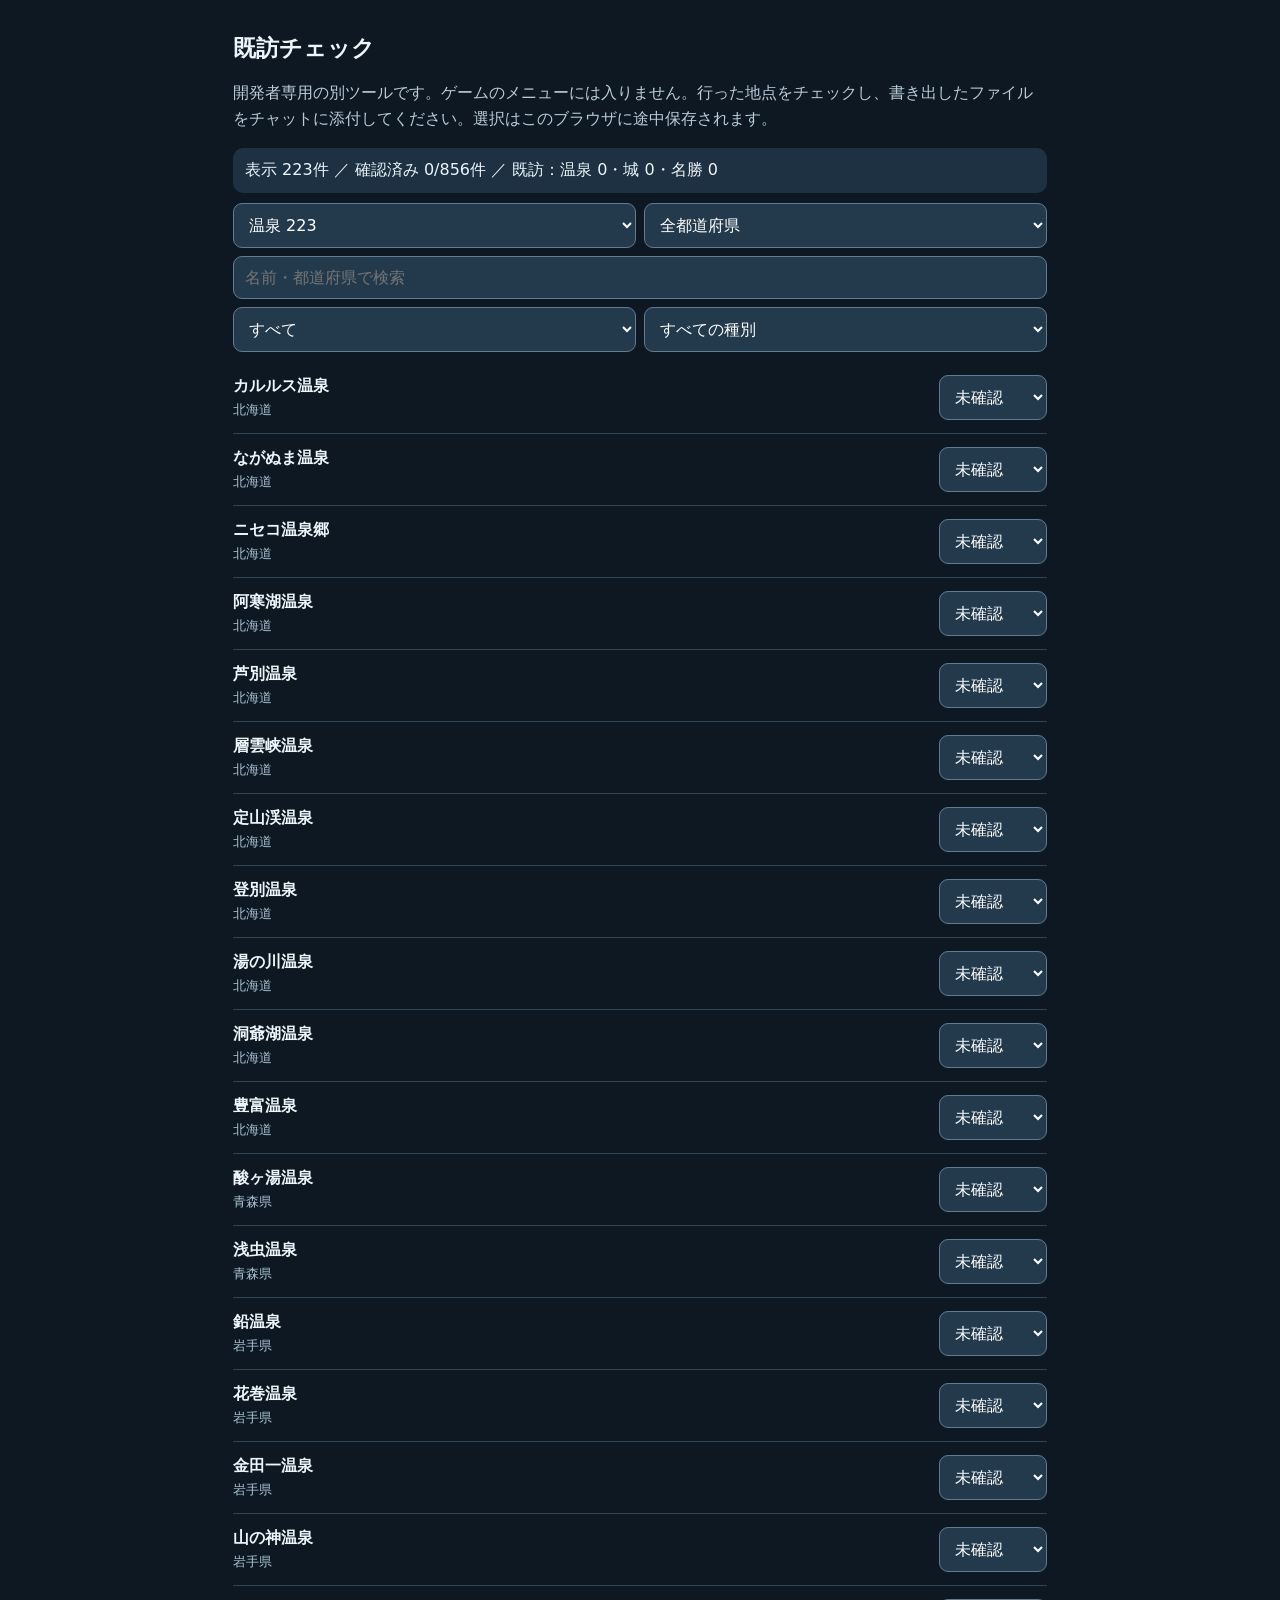
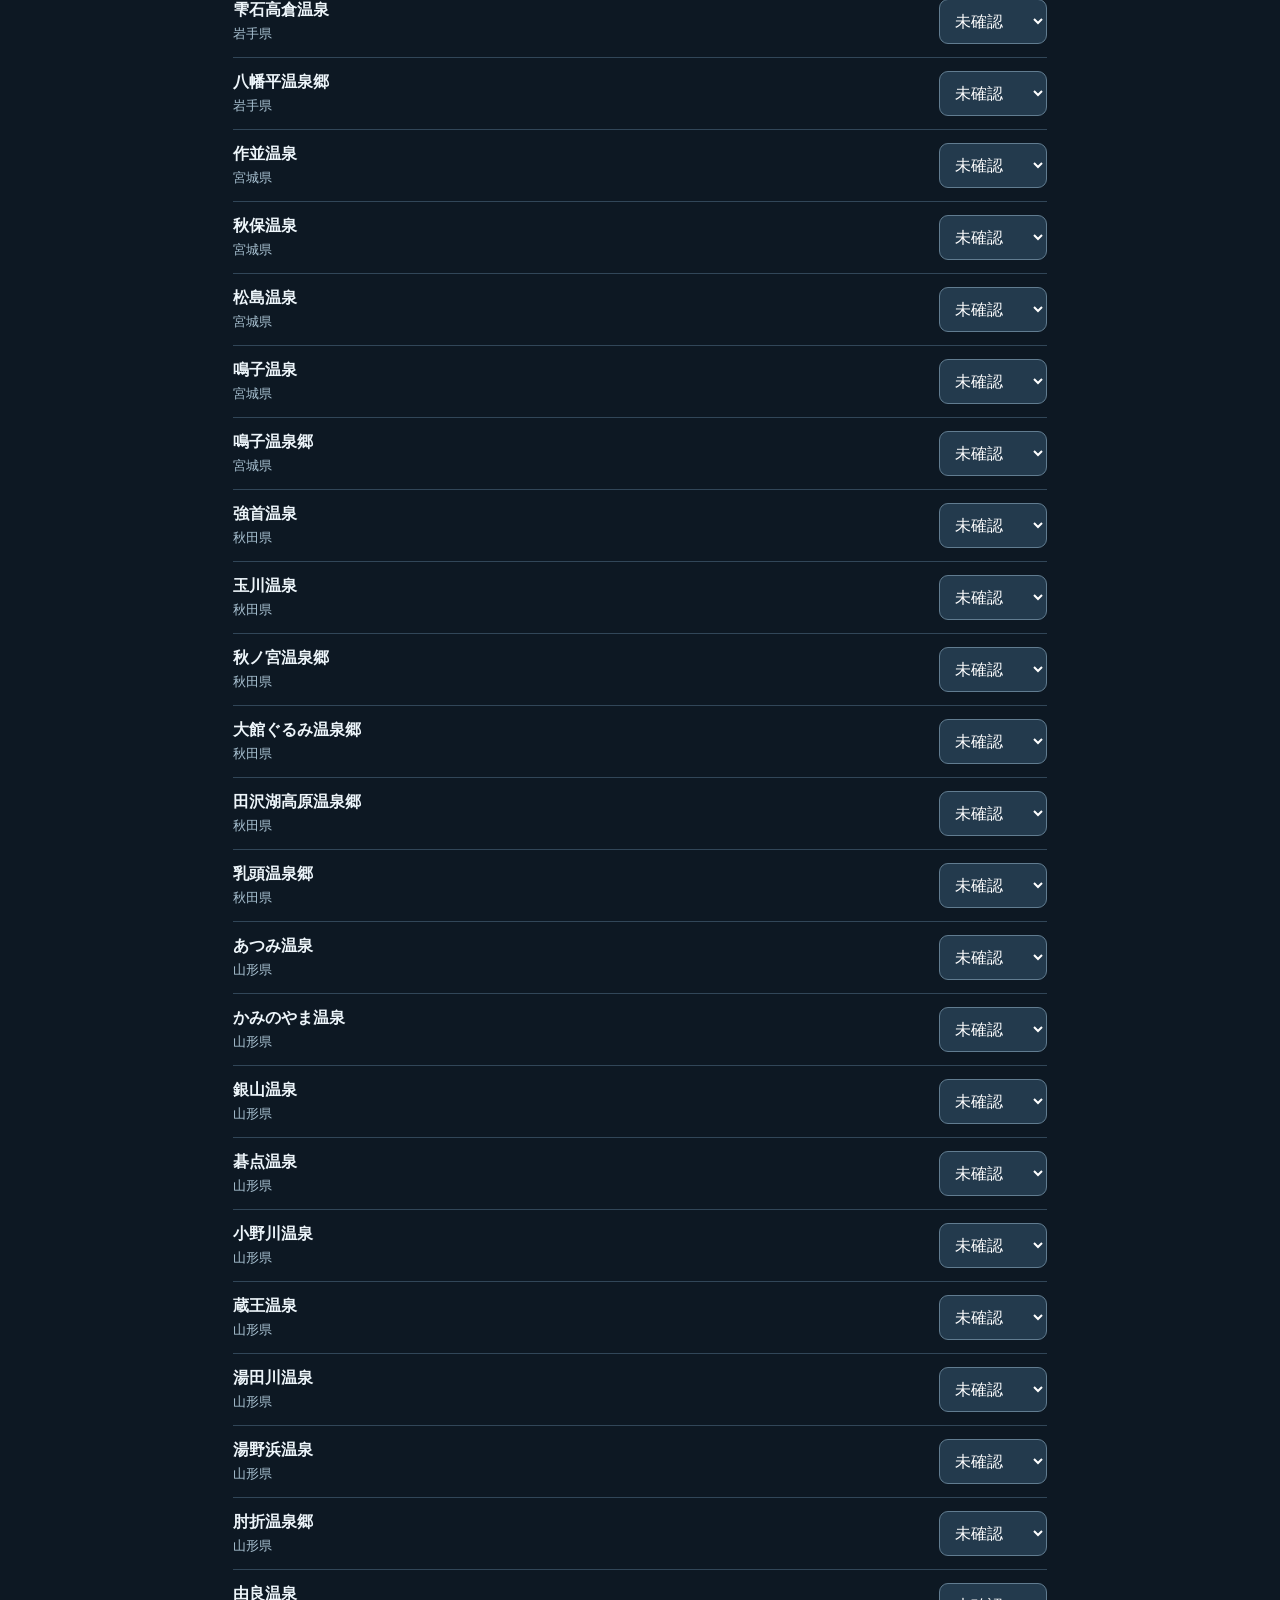
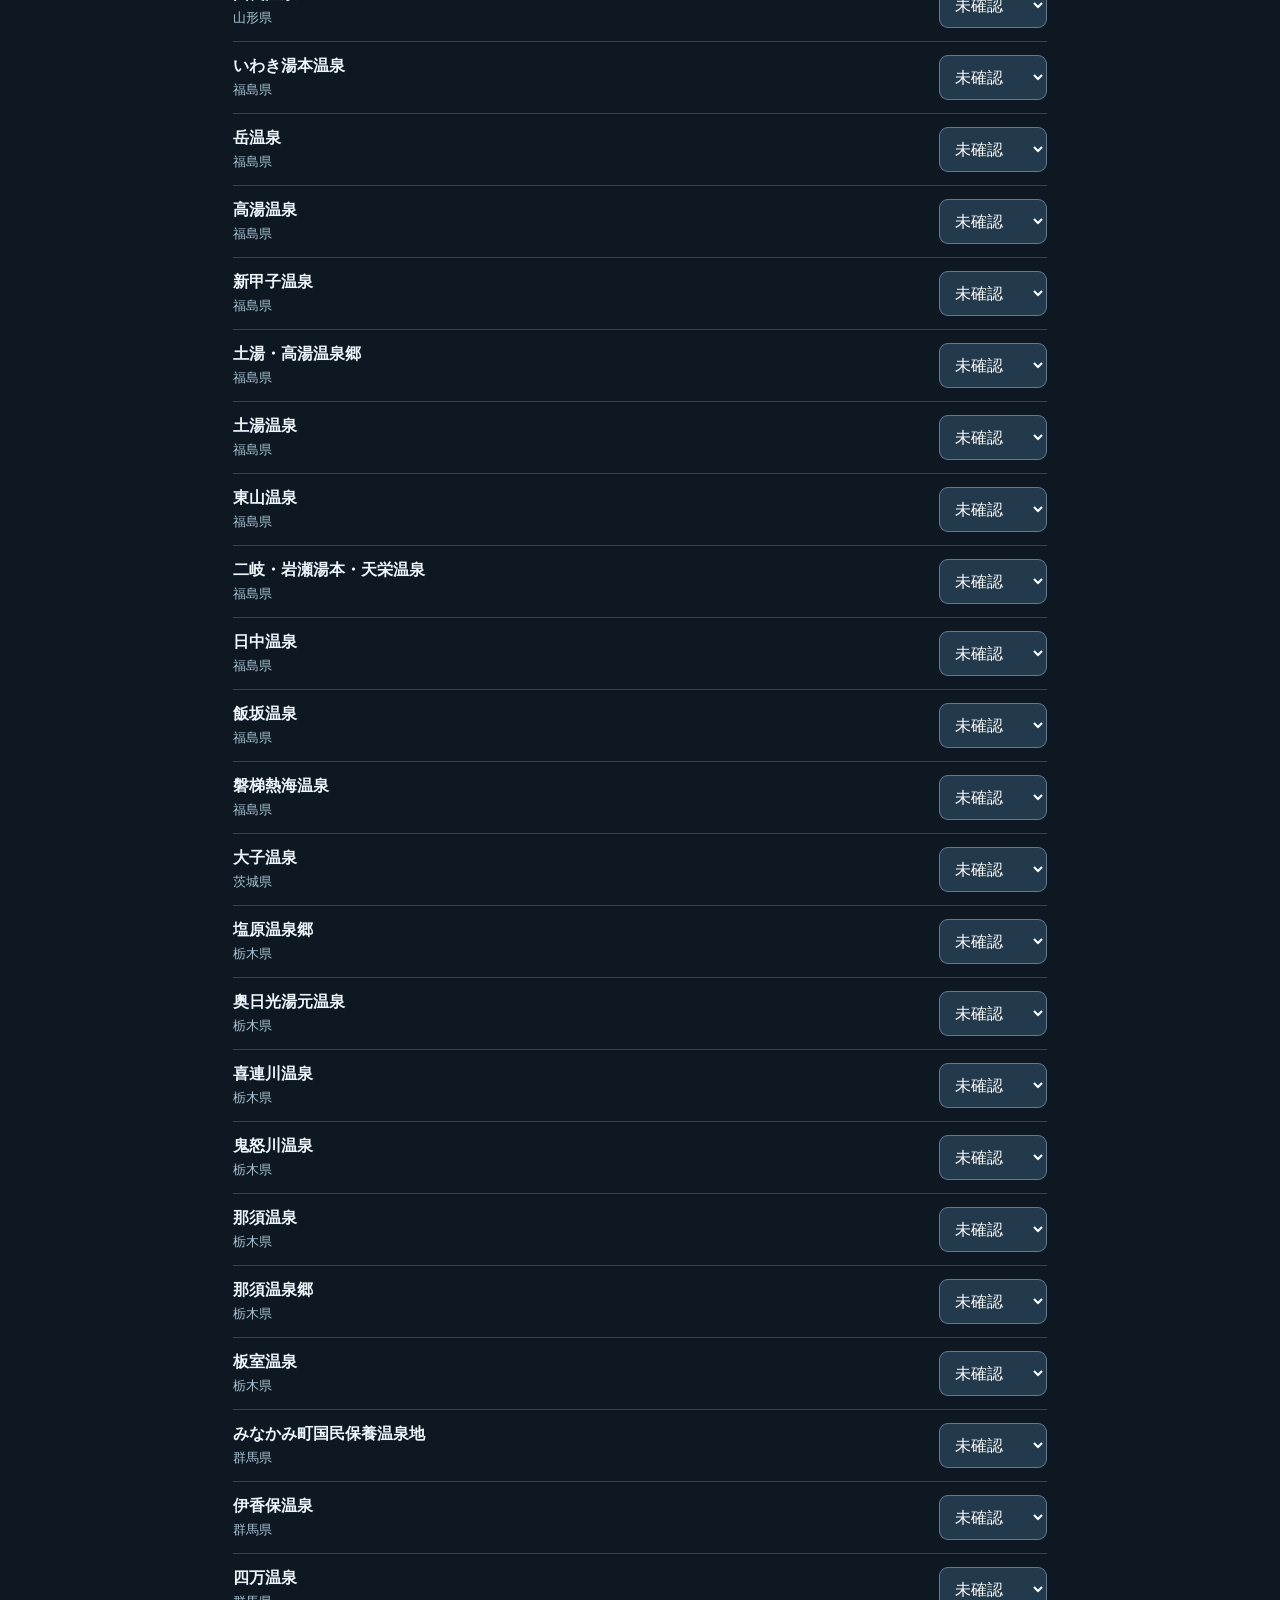
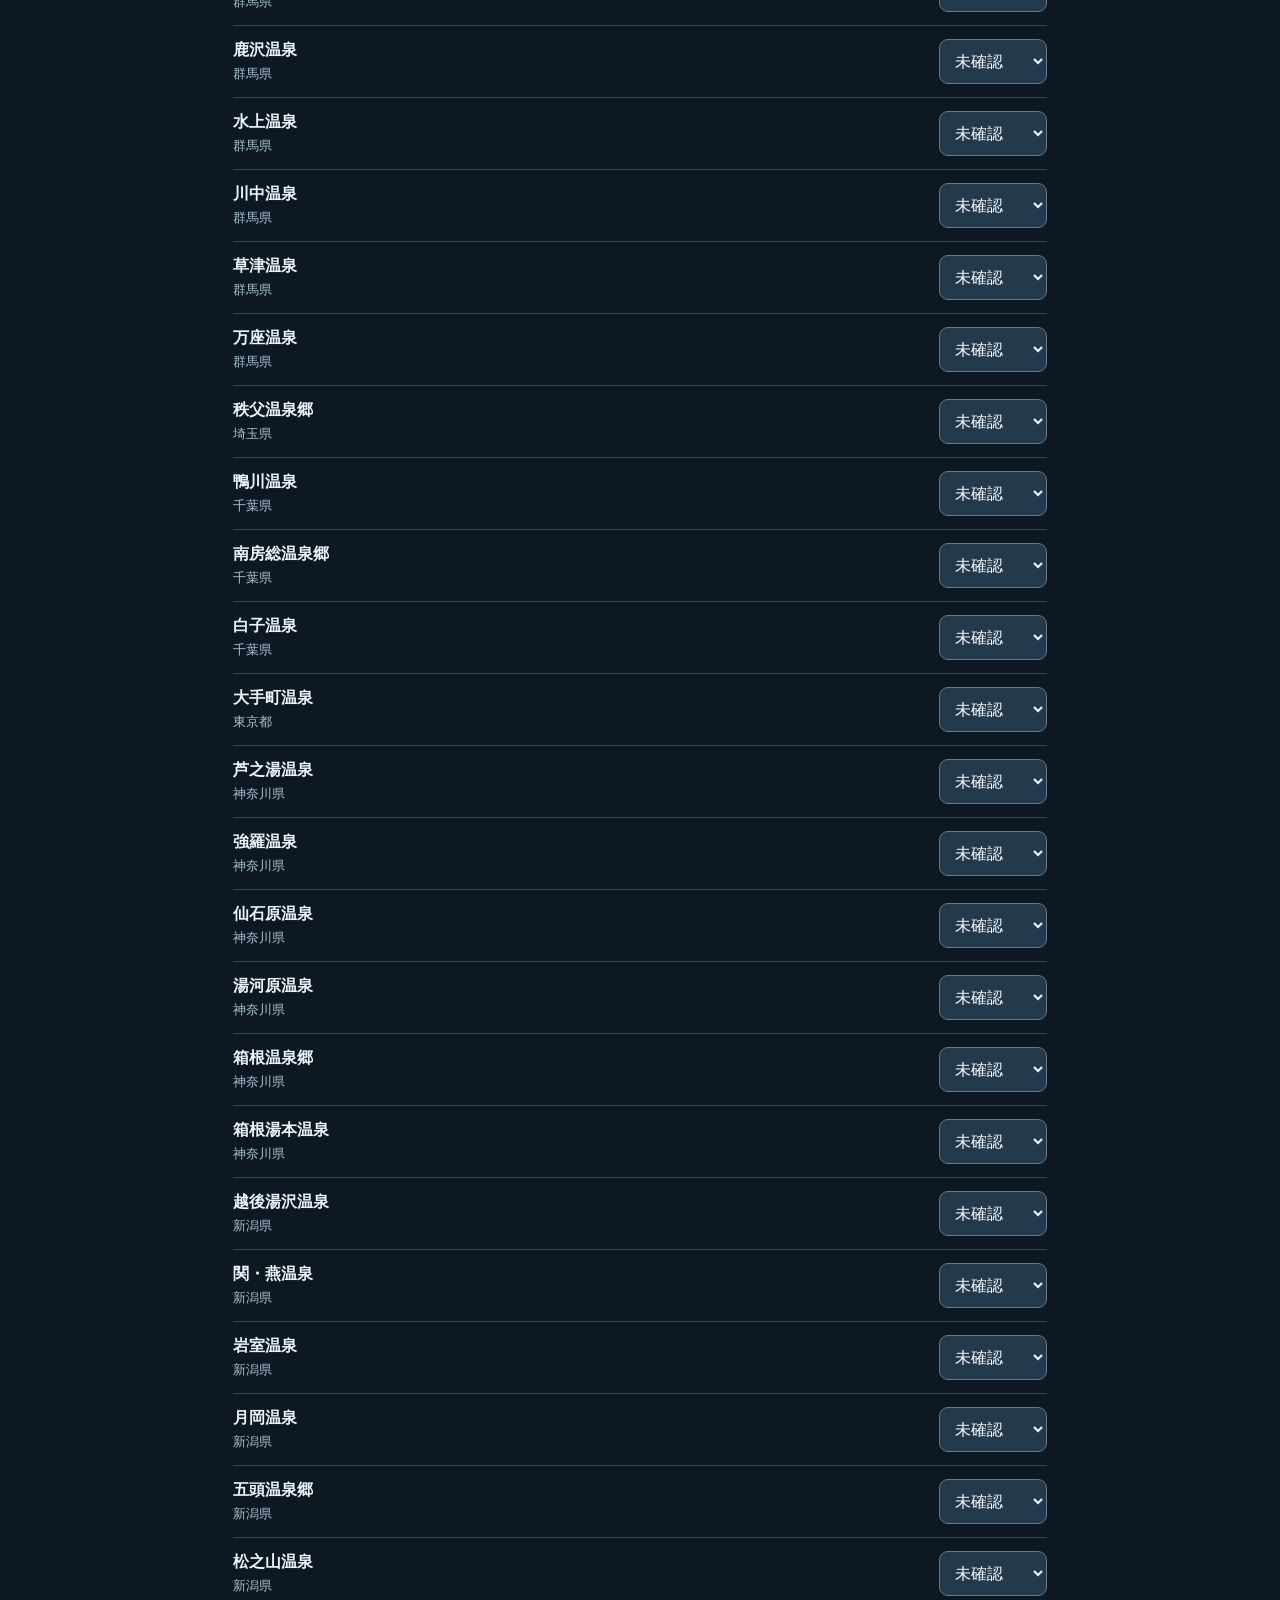
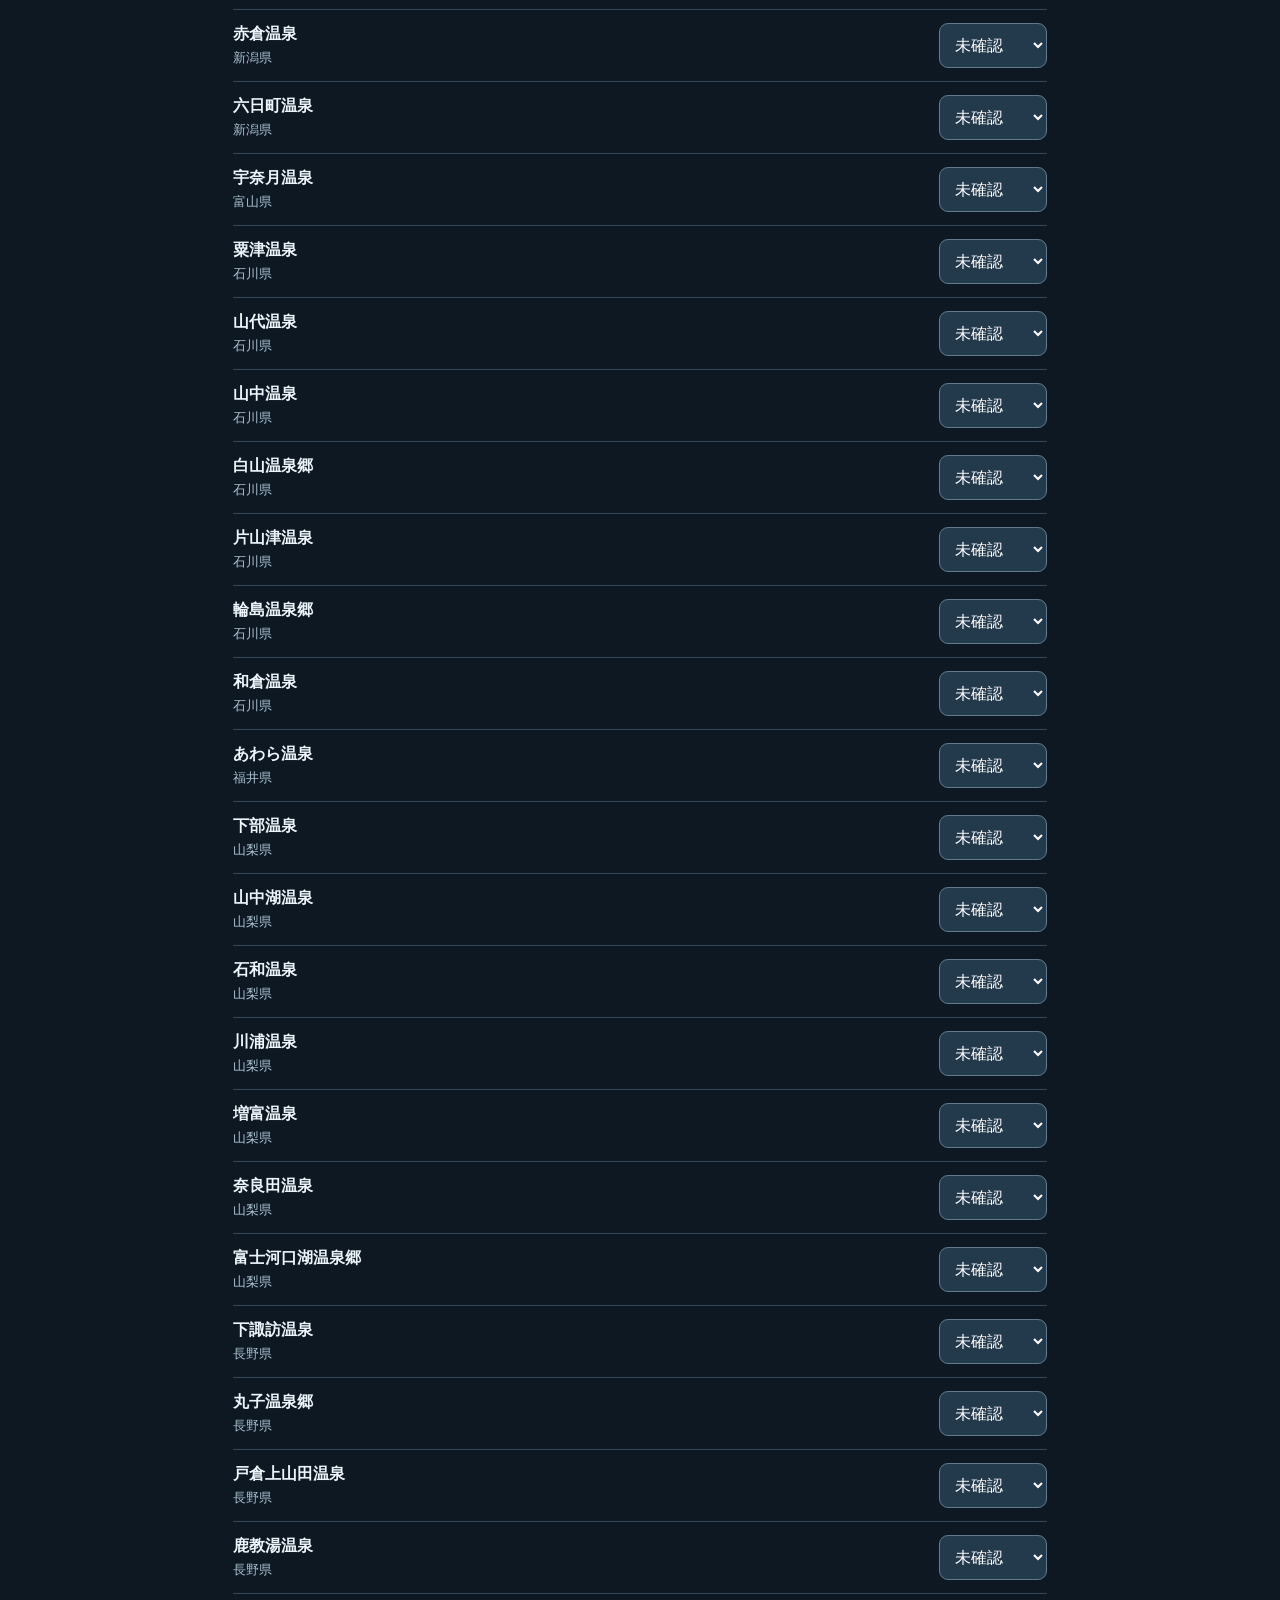
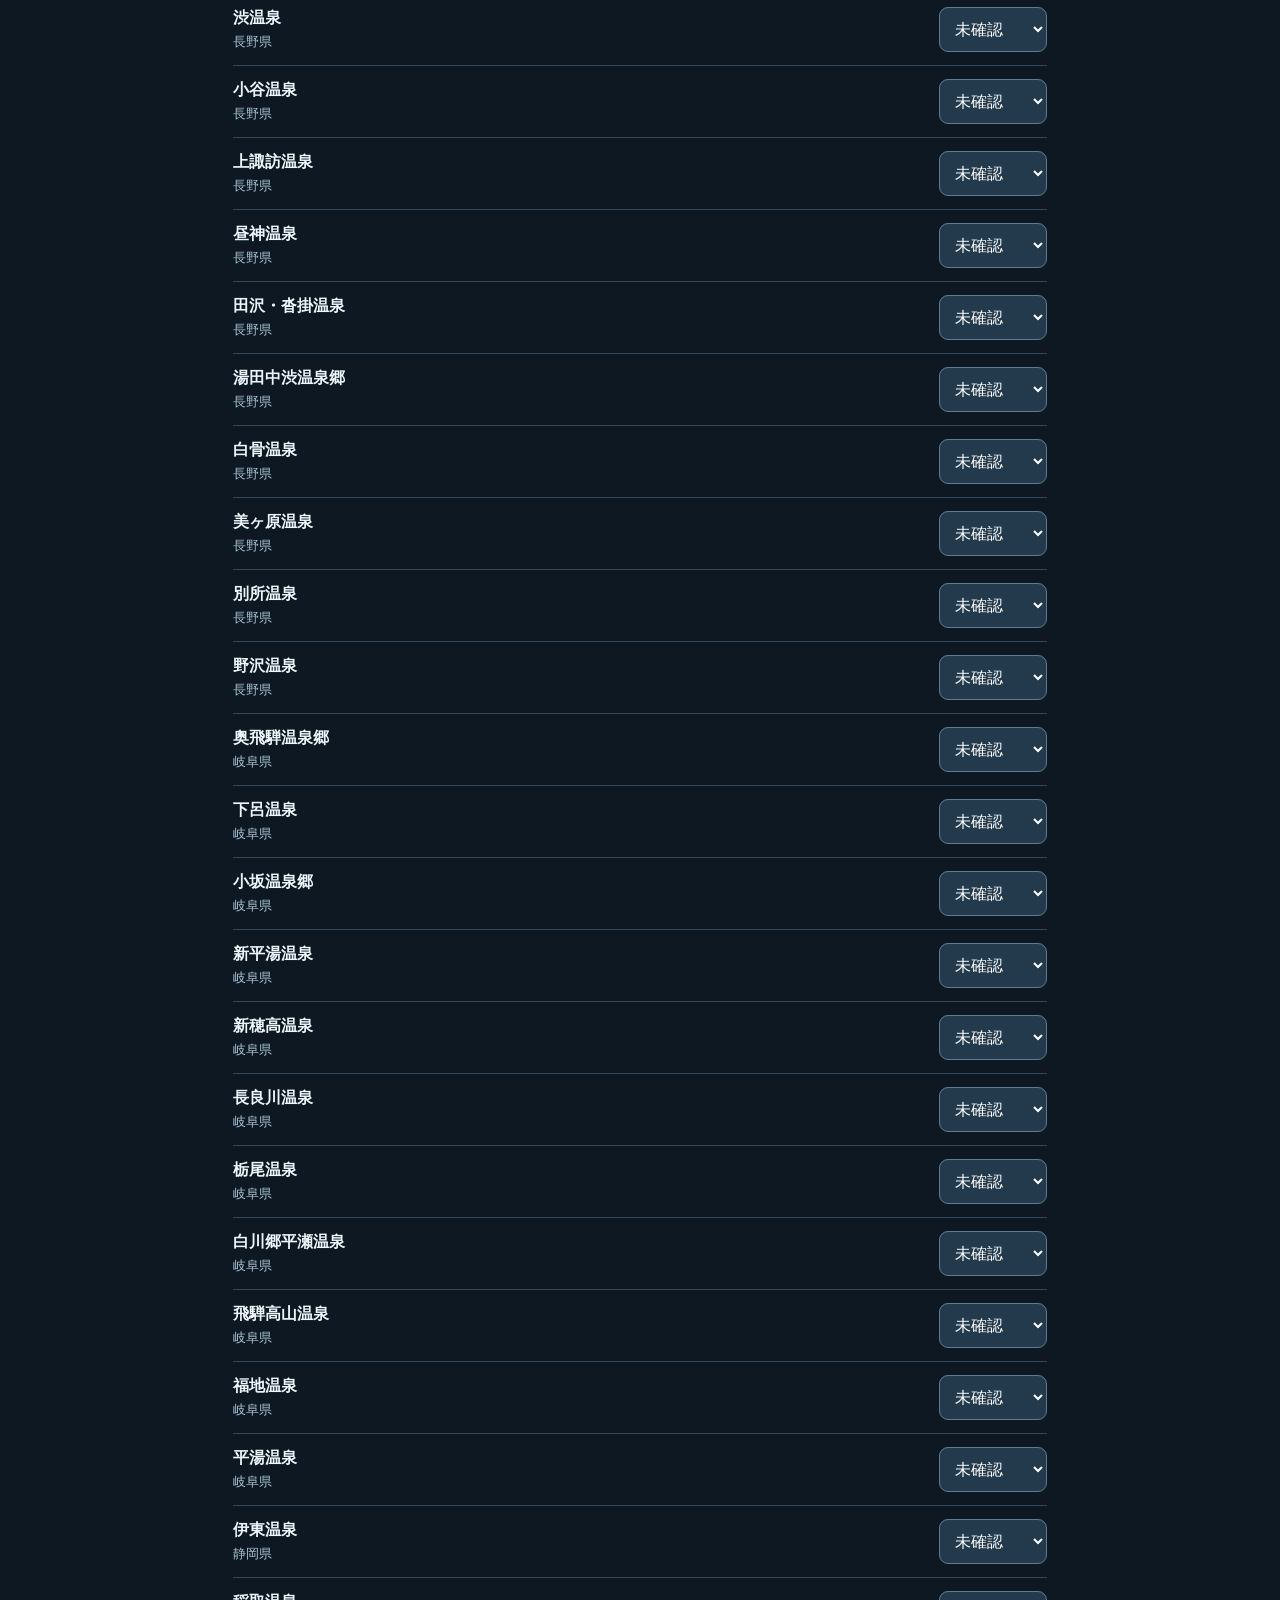
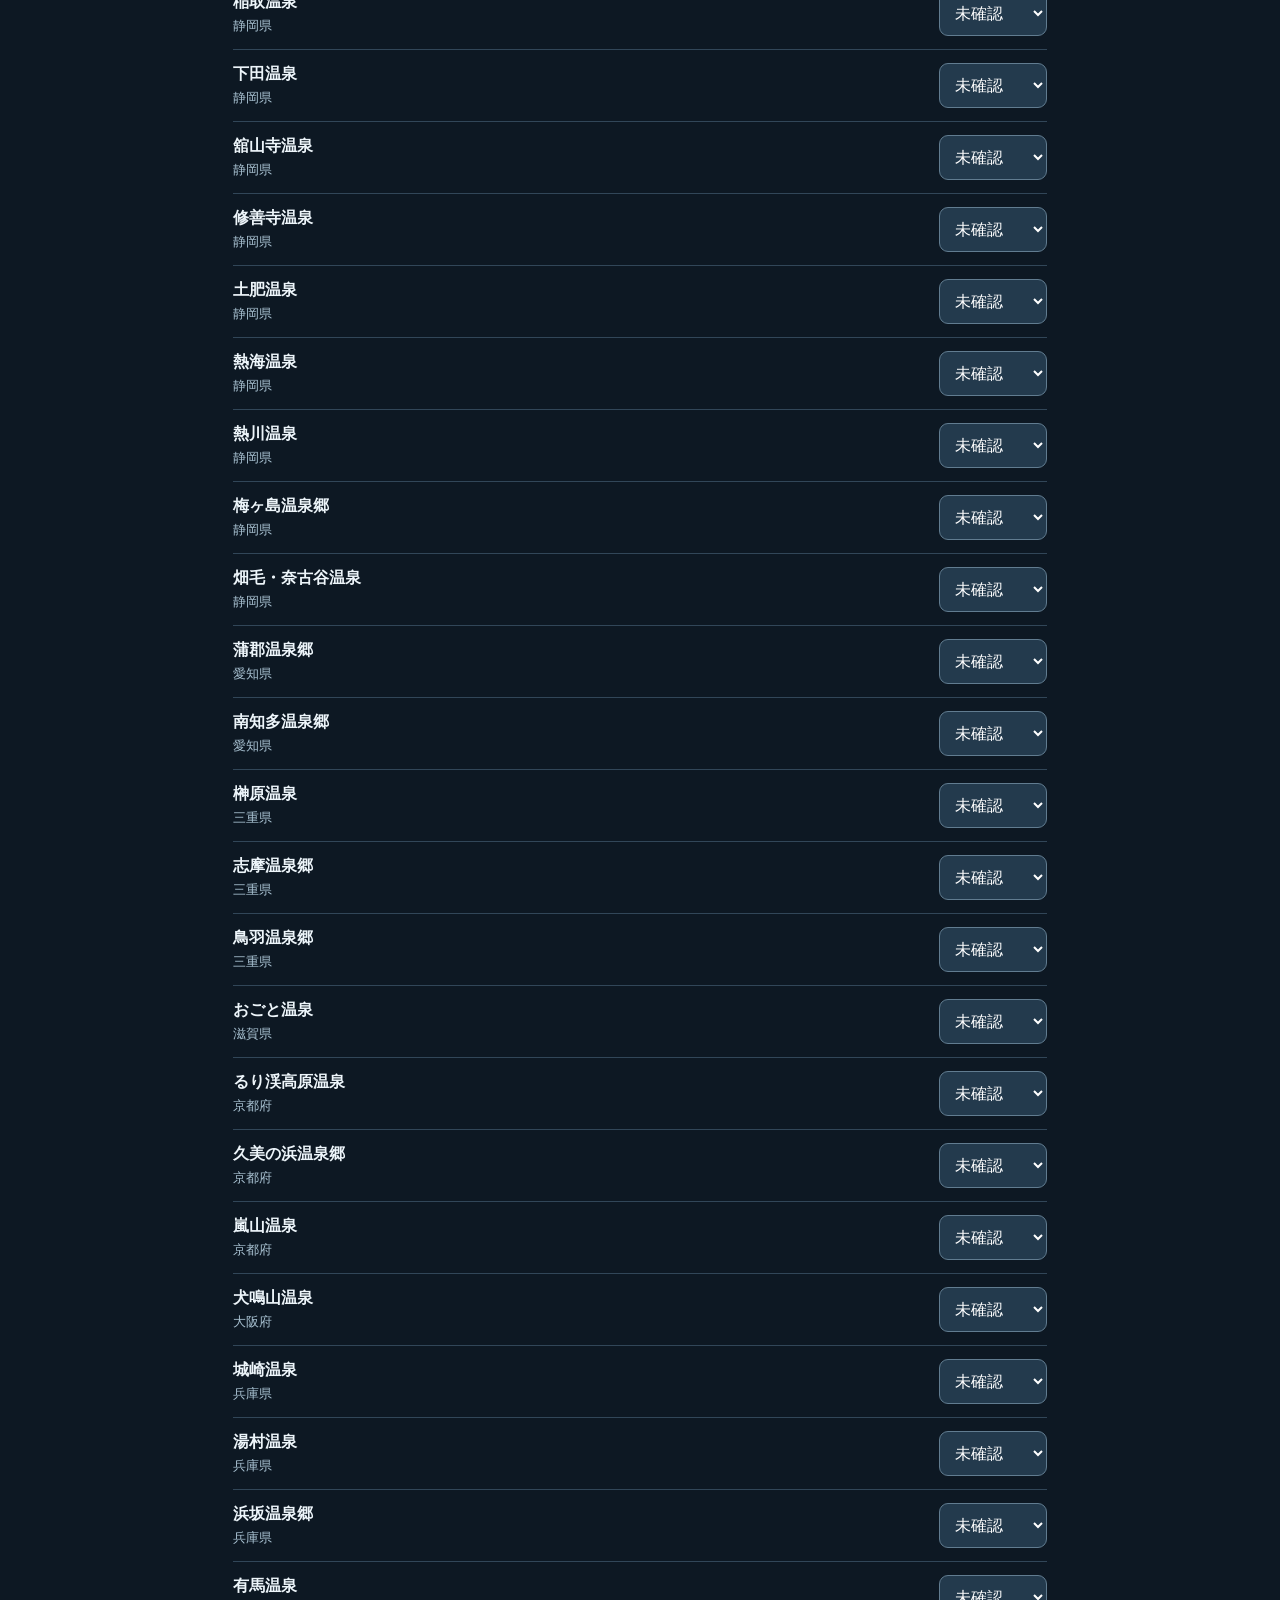
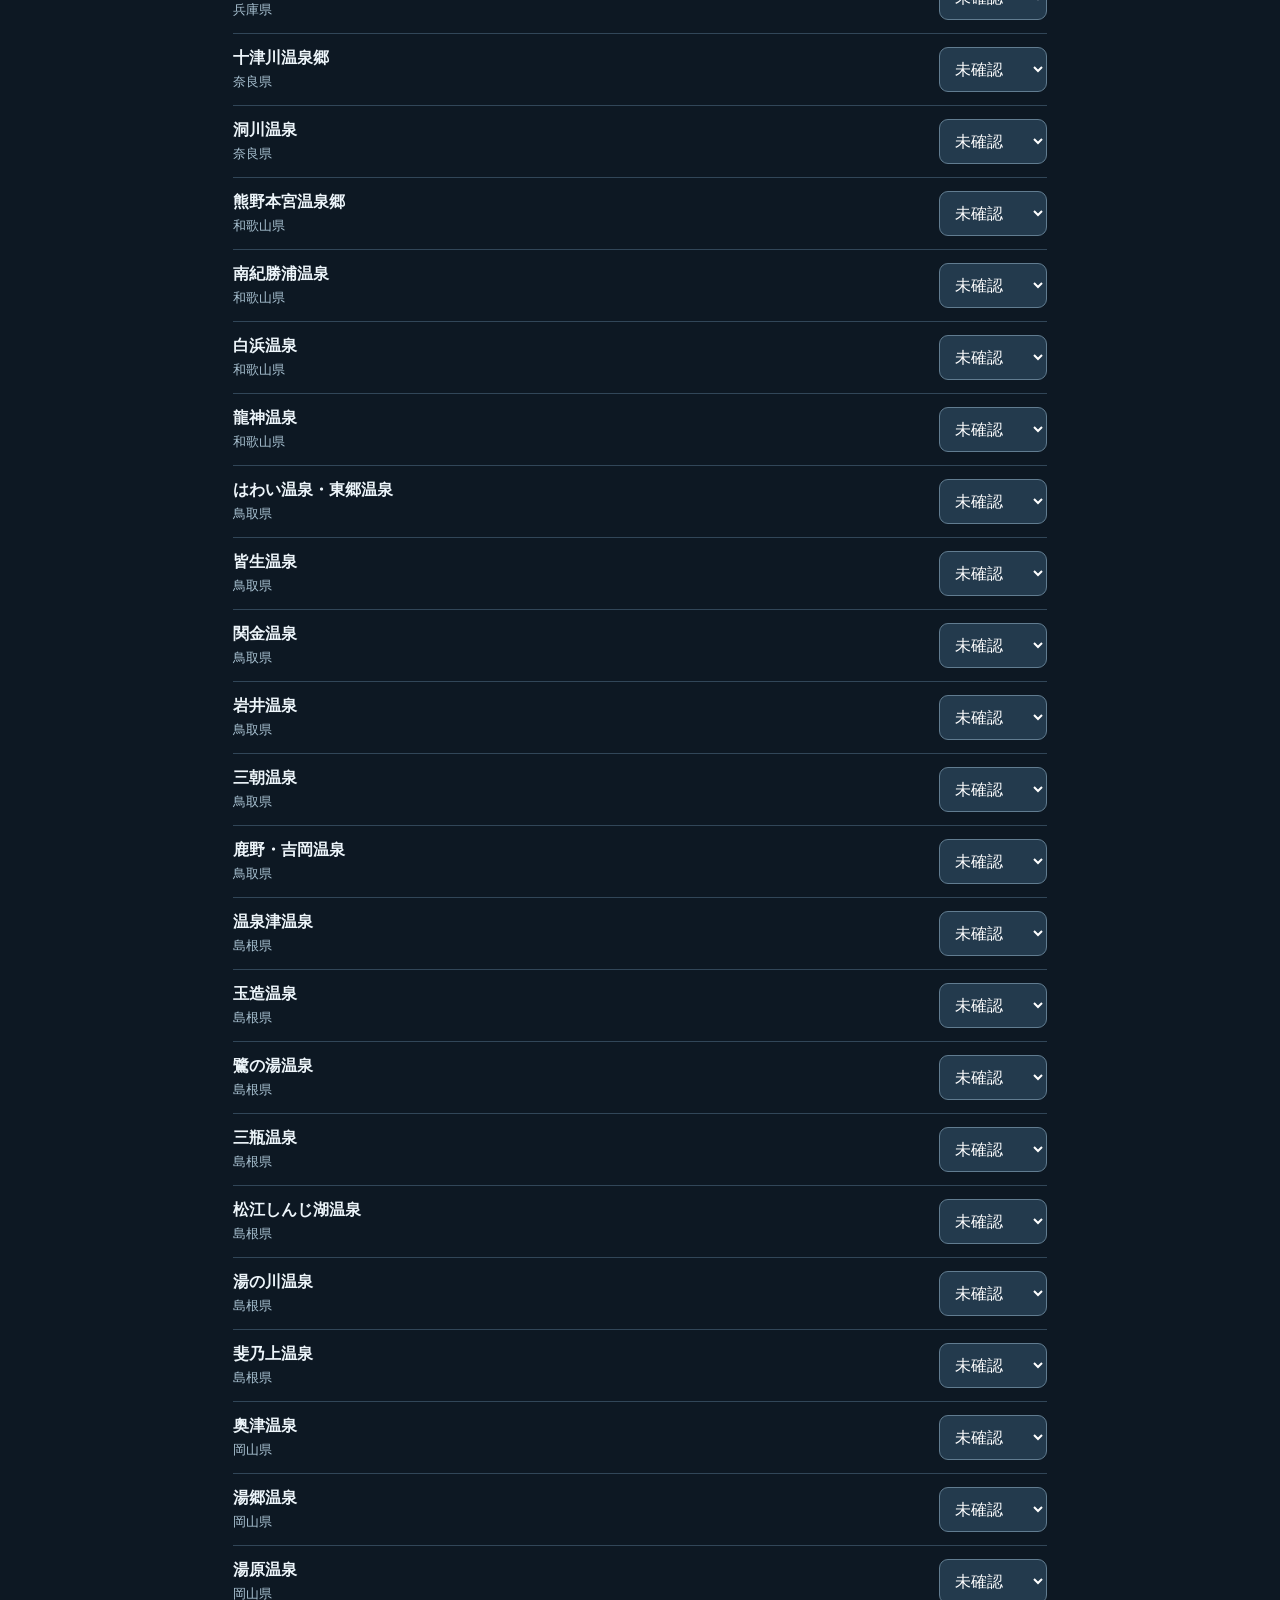
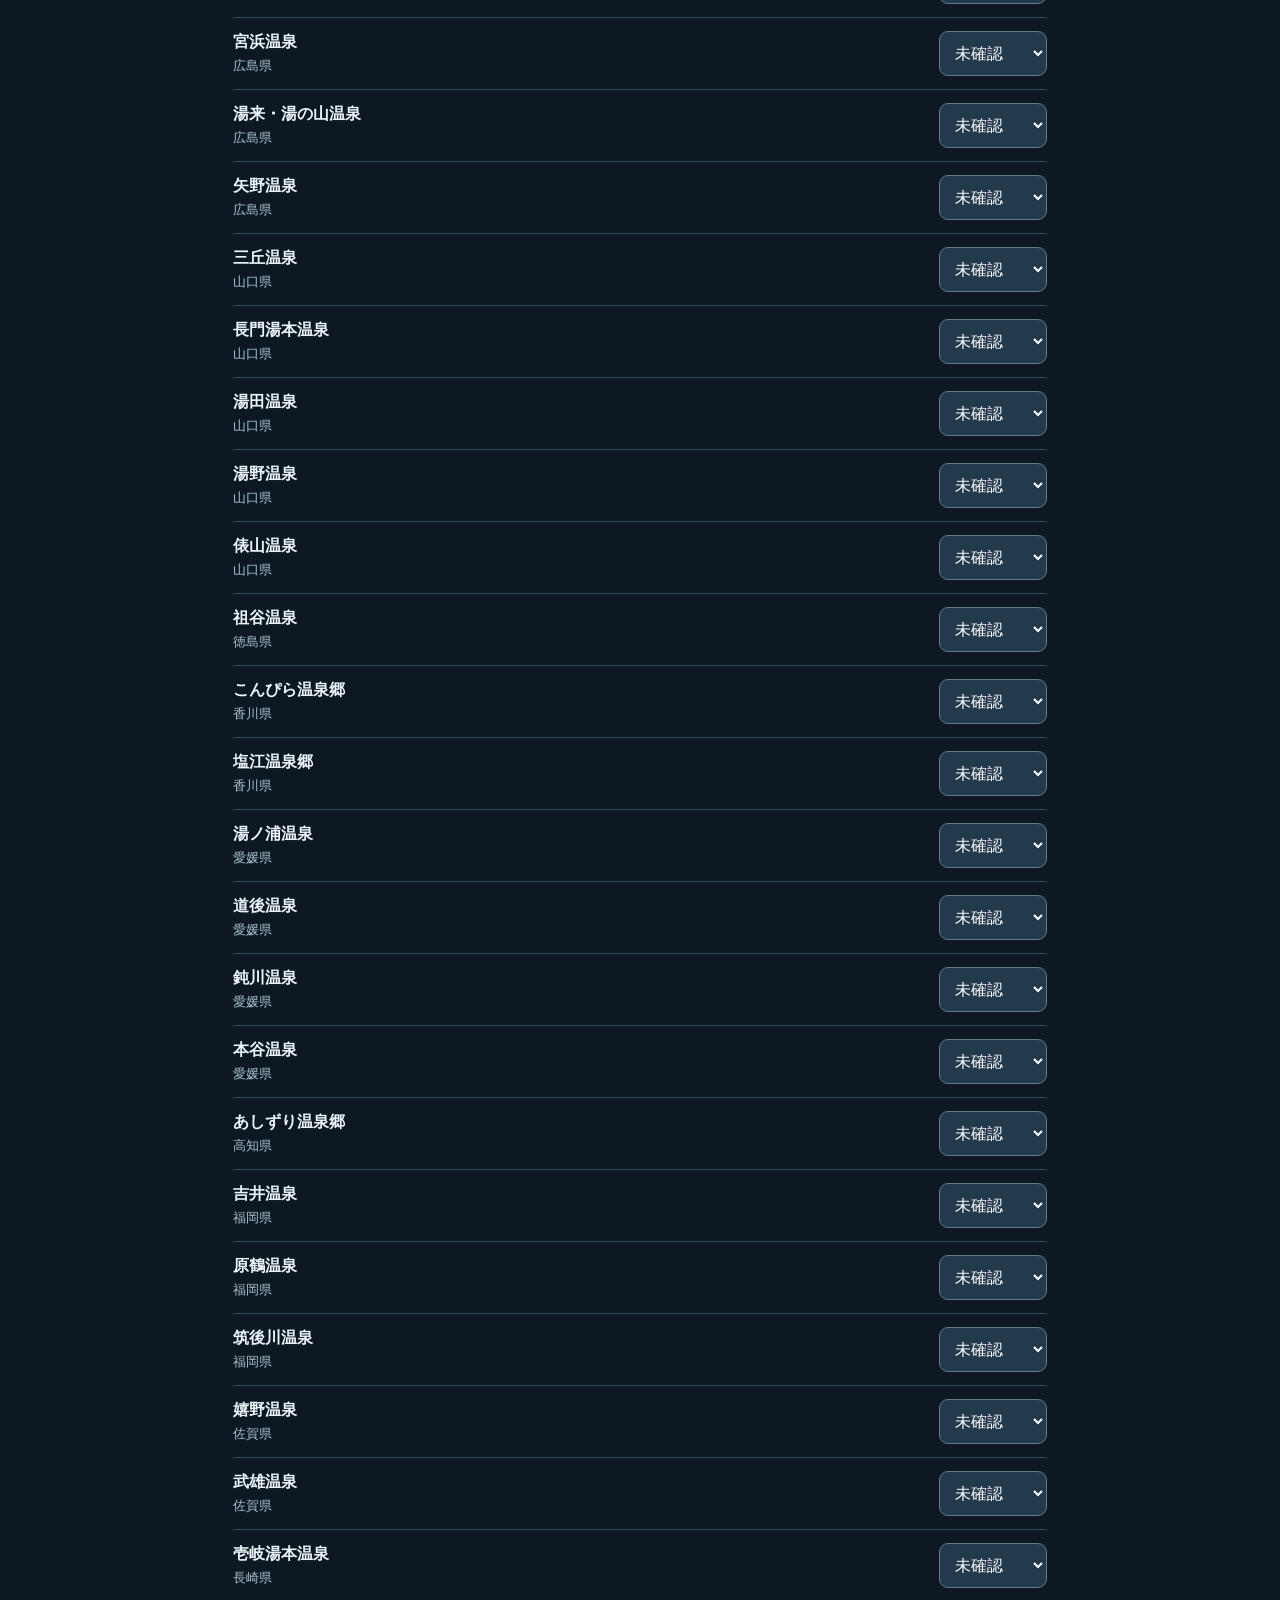
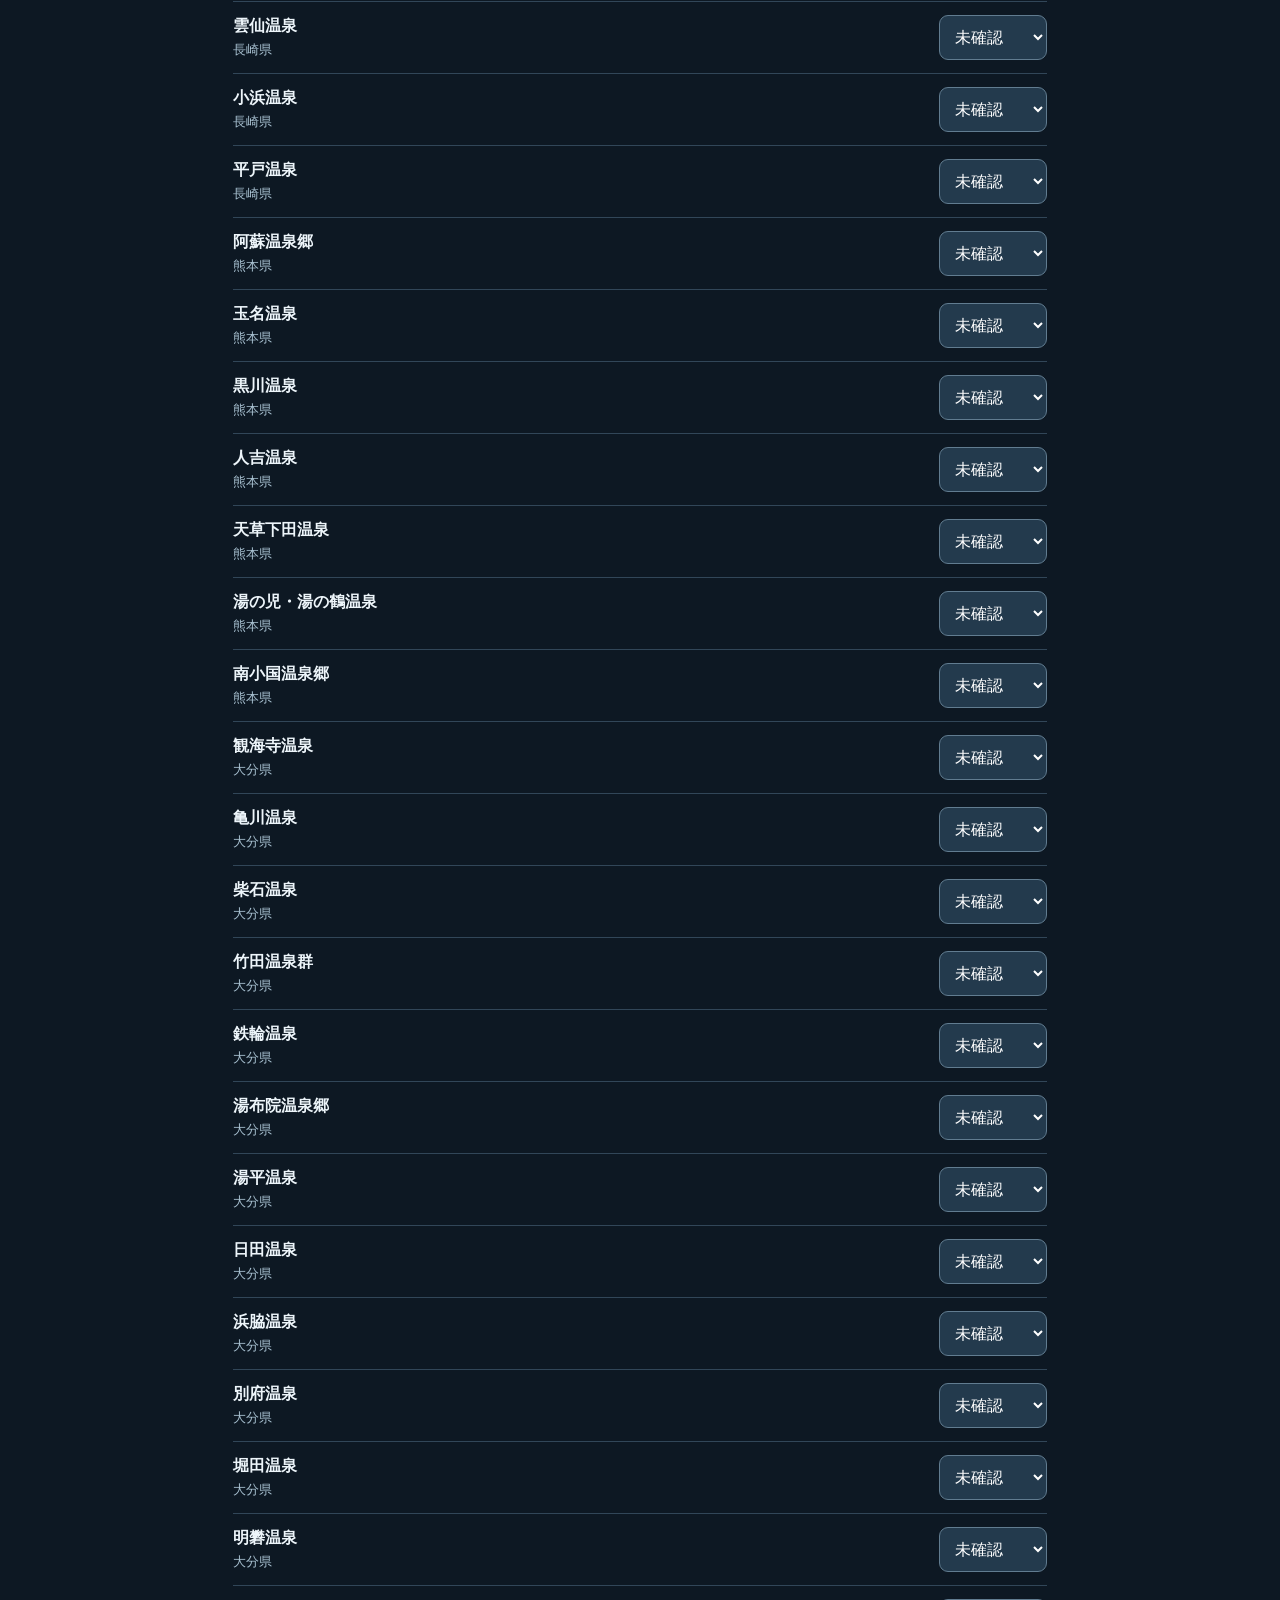
<file: developer/visited-checklist.html>
<!doctype html><html lang="ja"><meta charset="utf-8"><meta name="viewport" content="width=device-width,initial-scale=1"><title>既訪チェック — 開発者専用ツール</title><style>
*{box-sizing:border-box}body{margin:0;background:#0d1823;color:#edf5fa;font:16px system-ui,sans-serif}main{max-width:850px;margin:auto;padding:18px}h1{font-size:23px}p{line-height:1.6;color:#b9ccd9}button,select,input,textarea{font:inherit;background:#233a4d;color:#fff;border:1px solid #617c90;border-radius:9px;padding:11px;min-width:0}button{cursor:pointer}button:disabled{opacity:.45;cursor:default}.controls{position:sticky;top:0;background:#0d1823;z-index:2;padding:10px 0;display:grid;grid-template-columns:1fr 1fr;gap:8px}.controls input{grid-column:1/-1}.row{display:flex;align-items:center;gap:14px;border-bottom:1px solid #314658;padding:13px 0}.row span{flex:1;min-width:0}.row strong,.row small{display:block}.row small{color:#a9c2d2;margin-top:4px}.row select{width:108px}.summary{padding:12px;border-radius:10px;background:#1d3143}.actions{display:flex;gap:10px;flex-wrap:wrap}.actions button{flex:1}.primary{background:#277763}.note{font-size:13px}.extras{width:100%;min-height:90px}details{margin:20px 0;border:1px solid #526779;border-radius:12px;padding:14px}#status{white-space:pre-wrap}iframe{display:none}a{color:#98ddcf}#list{padding-bottom:18px}
input[type=file]{display:block;width:100%;max-width:100%;margin-top:10px}.controls{grid-template-columns:repeat(2,minmax(0,1fr))}main{overflow-wrap:anywhere}.actions>*{min-width:0}</style><main><h1>既訪チェック</h1><p>開発者専用の別ツールです。ゲームのメニューには入りません。行った地点をチェックし、書き出したファイルをチャットに添付してください。選択はこのブラウザに途中保存されます。</p><div class="summary" id="summary" role="status"></div><div class="controls"><select id="domain" aria-label="カテゴリ"><option value="onsen">温泉 223</option><option value="castle">城 200</option><option value="scenic">名勝 433</option></select><select id="pref" aria-label="都道府県"></select><input id="search" type="search" placeholder="名前・都道府県で検索"><select id="mode" aria-label="確認状態"><option value="all">すべて</option><option value="visited">既訪のみ</option><option value="unknown">未確認のみ</option><option value="hold">保留のみ</option></select><select id="selection" aria-label="種別"><option value="all">すべての種別</option><option value="日本100名城">日本100名城</option><option value="続日本100名城">続日本100名城</option><option value="special">特別名勝</option></select></div><div id="list"></div><details open><summary>結果を共有・保管する</summary><p>リストにない既訪や補足があれば記入してください。</p><textarea id="extras" class="extras" placeholder="例：長湯温泉にも行っています／訪問した年など"></textarea><div class="actions"><button id="export" class="primary">共有用JSONを書き出す</button><button id="load">チェック結果を読み込む</button><input id="import" type="file" accept=".json" hidden></div></details><details><summary>開発者補正：アプリの現地取得フラグに反映</summary><p>「既訪」にした地点をGPS現地チェック済みと同じゲーム判定にします。記録元は開発者補正として保存し、GPS座標・精度は作りません。既存の取得記録は保持します。</p><p id="profile">アプリデータを接続していません。</p><div class="actions"><button id="connect">この端末のアプリに接続</button><button id="apply" class="primary" disabled>既訪を現地取得済みに反映</button></div><p class="note">接続にはアプリと同じブラウザを使ってください。反映前のバックアップを自動で書き出します。別のブラウザやダウンロードしたHTMLでは、下のバックアップ方式を使えます。</p><label>アプリの保存データから補正済みバックアップを作成<input id="backup" type="file" accept=".json"></label><p class="note">アプリのユーザー画面で保存データを書き出し、この欄で読み込みます。作成された補正済みJSONをアプリのユーザー画面で読み込むと反映されます。</p></details><p id="status" role="status"></p><p><a href="../index.html">アプリへ戻る</a></p></main><script>
const CATALOG=[{"domain": "onsen", "id": "noboribetsu", "name": "登別温泉", "prefecture": "北海道"}, {"domain": "onsen", "id": "yunokawa", "name": "湯の川温泉", "prefecture": "北海道"}, {"domain": "onsen", "id": "nyuto", "name": "乳頭温泉郷", "prefecture": "秋田県"}, {"domain": "onsen", "id": "ginzan", "name": "銀山温泉", "prefecture": "山形県"}, {"domain": "onsen", "id": "zao", "name": "蔵王温泉", "prefecture": "山形県"}, {"domain": "onsen", "id": "akiu", "name": "秋保温泉", "prefecture": "宮城県"}, {"domain": "onsen", "id": "sakunami", "name": "作並温泉", "prefecture": "宮城県"}, {"domain": "onsen", "id": "iizaka", "name": "飯坂温泉", "prefecture": "福島県"}, {"domain": "onsen", "id": "kusatsu", "name": "草津温泉", "prefecture": "群馬県"}, {"domain": "onsen", "id": "ikaho", "name": "伊香保温泉", "prefecture": "群馬県"}, {"domain": "onsen", "id": "kinugawa", "name": "鬼怒川温泉", "prefecture": "栃木県"}, {"domain": "onsen", "id": "nasu", "name": "那須温泉", "prefecture": "栃木県"}, {"domain": "onsen", "id": "hakone", "name": "箱根湯本温泉", "prefecture": "神奈川県"}, {"domain": "onsen", "id": "atami", "name": "熱海温泉", "prefecture": "静岡県"}, {"domain": "onsen", "id": "ito", "name": "伊東温泉", "prefecture": "静岡県"}, {"domain": "onsen", "id": "shuzenji", "name": "修善寺温泉", "prefecture": "静岡県"}, {"domain": "onsen", "id": "echigoyuzawa", "name": "越後湯沢温泉", "prefecture": "新潟県"}, {"domain": "onsen", "id": "nozawa", "name": "野沢温泉", "prefecture": "長野県"}, {"domain": "onsen", "id": "shibu", "name": "渋温泉", "prefecture": "長野県"}, {"domain": "onsen", "id": "hirugami", "name": "昼神温泉", "prefecture": "長野県"}, {"domain": "onsen", "id": "gero", "name": "下呂温泉", "prefecture": "岐阜県"}, {"domain": "onsen", "id": "wakura", "name": "和倉温泉", "prefecture": "石川県"}, {"domain": "onsen", "id": "yamashiro", "name": "山代温泉", "prefecture": "石川県"}, {"domain": "onsen", "id": "awara", "name": "あわら温泉", "prefecture": "福井県"}, {"domain": "onsen", "id": "kinosaki", "name": "城崎温泉", "prefecture": "兵庫県"}, {"domain": "onsen", "id": "arima", "name": "有馬温泉", "prefecture": "兵庫県"}, {"domain": "onsen", "id": "shirahama", "name": "白浜温泉", "prefecture": "和歌山県"}, {"domain": "onsen", "id": "misasa", "name": "三朝温泉", "prefecture": "鳥取県"}, {"domain": "onsen", "id": "tamatsukuri", "name": "玉造温泉", "prefecture": "島根県"}, {"domain": "onsen", "id": "dogo", "name": "道後温泉", "prefecture": "愛媛県"}, {"domain": "onsen", "id": "beppu", "name": "別府温泉", "prefecture": "大分県"}, {"domain": "onsen", "id": "yufuin", "name": "由布院温泉", "prefecture": "大分県"}, {"domain": "onsen", "id": "kurokawa", "name": "黒川温泉", "prefecture": "熊本県"}, {"domain": "onsen", "id": "unzen", "name": "雲仙温泉", "prefecture": "長崎県"}, {"domain": "onsen", "id": "ureshino", "name": "嬉野温泉", "prefecture": "佐賀県"}, {"domain": "onsen", "id": "takeo", "name": "武雄温泉", "prefecture": "佐賀県"}, {"domain": "onsen", "id": "ibusuki", "name": "指宿温泉", "prefecture": "鹿児島県"}, {"domain": "onsen", "id": "kirishima", "name": "霧島温泉郷", "prefecture": "鹿児島県"}, {"domain": "onsen", "id": "naruko", "name": "鳴子温泉", "prefecture": "宮城県"}, {"domain": "onsen", "id": "yuhara", "name": "湯原温泉", "prefecture": "岡山県"}, {"domain": "onsen", "id": "okutsu", "name": "奥津温泉", "prefecture": "岡山県"}, {"domain": "onsen", "id": "yunogo", "name": "湯郷温泉", "prefecture": "岡山県"}, {"domain": "onsen", "id": "matsunoyama", "name": "松之山温泉", "prefecture": "新潟県"}, {"domain": "onsen", "id": "yunokawa_shimane", "name": "湯の川温泉", "prefecture": "島根県"}, {"domain": "onsen", "id": "ryujin", "name": "龍神温泉", "prefecture": "和歌山県"}, {"domain": "onsen", "id": "kawanaka", "name": "川中温泉", "prefecture": "群馬県"}, {"domain": "onsen", "id": "kitsuregawa", "name": "喜連川温泉", "prefecture": "栃木県"}, {"domain": "onsen", "id": "hinokami", "name": "斐乃上温泉", "prefecture": "島根県"}, {"domain": "onsen", "id": "hamawaki", "name": "浜脇温泉", "prefecture": "大分県"}, {"domain": "onsen", "id": "kankaiji", "name": "観海寺温泉", "prefecture": "大分県"}, {"domain": "onsen", "id": "horita", "name": "堀田温泉", "prefecture": "大分県"}, {"domain": "onsen", "id": "myoban", "name": "明礬温泉", "prefecture": "大分県"}, {"domain": "onsen", "id": "kannawa", "name": "鉄輪温泉", "prefecture": "大分県"}, {"domain": "onsen", "id": "shibaseki", "name": "柴石温泉", "prefecture": "大分県"}, {"domain": "onsen", "id": "kamegawa", "name": "亀川温泉", "prefecture": "大分県"}, {"domain": "onsen", "id": "hirayu", "name": "平湯温泉", "prefecture": "岐阜県"}, {"domain": "onsen", "id": "fukuji", "name": "福地温泉", "prefecture": "岐阜県"}, {"domain": "onsen", "id": "shinhirayu", "name": "新平湯温泉", "prefecture": "岐阜県"}, {"domain": "onsen", "id": "tochio", "name": "栃尾温泉", "prefecture": "岐阜県"}, {"domain": "onsen", "id": "shinhotaka", "name": "新穂高温泉", "prefecture": "岐阜県"}, {"domain": "onsen", "id": "yamanaka", "name": "山中温泉", "prefecture": "石川県"}, {"domain": "onsen", "id": "katayamazu", "name": "片山津温泉", "prefecture": "石川県"}, {"domain": "onsen", "id": "awazu", "name": "粟津温泉", "prefecture": "石川県"}, {"domain": "onsen", "id": "jozankei", "name": "定山渓温泉", "prefecture": "北海道"}, {"domain": "onsen", "id": "akanko", "name": "阿寒湖温泉", "prefecture": "北海道"}, {"domain": "onsen", "id": "toyako", "name": "洞爺湖温泉", "prefecture": "北海道"}, {"domain": "onsen", "id": "sounkyo", "name": "層雲峡温泉", "prefecture": "北海道"}, {"domain": "onsen", "id": "toyotomi", "name": "豊富温泉", "prefecture": "北海道"}, {"domain": "onsen", "id": "sukayu", "name": "酸ヶ湯温泉", "prefecture": "青森県"}, {"domain": "onsen", "id": "asamushi", "name": "浅虫温泉", "prefecture": "青森県"}, {"domain": "onsen", "id": "hanamaki", "name": "花巻温泉", "prefecture": "岩手県"}, {"domain": "onsen", "id": "yamanokami_iwate", "name": "山の神温泉", "prefecture": "岩手県"}, {"domain": "onsen", "id": "matsushima_miyagi", "name": "松島温泉", "prefecture": "宮城県"}, {"domain": "onsen", "id": "tamagawa_akita", "name": "玉川温泉", "prefecture": "秋田県"}, {"domain": "onsen", "id": "atsumi", "name": "あつみ温泉", "prefecture": "山形県"}, {"domain": "onsen", "id": "onogawa", "name": "小野川温泉", "prefecture": "山形県"}, {"domain": "onsen", "id": "kaminoyama", "name": "かみのやま温泉", "prefecture": "山形県"}, {"domain": "onsen", "id": "iwaki_yumoto", "name": "いわき湯本温泉", "prefecture": "福島県"}, {"domain": "onsen", "id": "higashiyama_aizu", "name": "東山温泉", "prefecture": "福島県"}, {"domain": "onsen", "id": "bandai_atami", "name": "磐梯熱海温泉", "prefecture": "福島県"}, {"domain": "onsen", "id": "nicchu", "name": "日中温泉", "prefecture": "福島県"}, {"domain": "onsen", "id": "daigo", "name": "大子温泉", "prefecture": "茨城県"}, {"domain": "onsen", "id": "manza", "name": "万座温泉", "prefecture": "群馬県"}, {"domain": "onsen", "id": "shima", "name": "四万温泉", "prefecture": "群馬県"}, {"domain": "onsen", "id": "minakami", "name": "水上温泉", "prefecture": "群馬県"}, {"domain": "onsen", "id": "shirako", "name": "白子温泉", "prefecture": "千葉県"}, {"domain": "onsen", "id": "otemachi", "name": "大手町温泉", "prefecture": "東京都"}, {"domain": "onsen", "id": "yugawara", "name": "湯河原温泉", "prefecture": "神奈川県"}, {"domain": "onsen", "id": "gora", "name": "強羅温泉", "prefecture": "神奈川県"}, {"domain": "onsen", "id": "sengokuhara", "name": "仙石原温泉", "prefecture": "神奈川県"}, {"domain": "onsen", "id": "hakone_onsenkyo", "name": "箱根温泉郷", "prefecture": "神奈川県"}, {"domain": "onsen", "id": "shiobara_onsenkyo", "name": "塩原温泉郷", "prefecture": "栃木県"}, {"domain": "onsen", "id": "nasu_onsenkyo", "name": "那須温泉郷", "prefecture": "栃木県"}, {"domain": "onsen", "id": "minamiboso_onsenkyo", "name": "南房総温泉郷", "prefecture": "千葉県"}, {"domain": "onsen", "id": "kamogawa_onsen", "name": "鴨川温泉", "prefecture": "千葉県"}, {"domain": "onsen", "id": "chichibu_onsenkyo", "name": "秩父温泉郷", "prefecture": "埼玉県"}, {"domain": "onsen", "id": "tsukioka", "name": "月岡温泉", "prefecture": "新潟県"}, {"domain": "onsen", "id": "akakura_niigata", "name": "赤倉温泉", "prefecture": "新潟県"}, {"domain": "onsen", "id": "unazuki", "name": "宇奈月温泉", "prefecture": "富山県"}, {"domain": "onsen", "id": "isawa", "name": "石和温泉", "prefecture": "山梨県"}, {"domain": "onsen", "id": "shirahone", "name": "白骨温泉", "prefecture": "長野県"}, {"domain": "onsen", "id": "kamisuwa", "name": "上諏訪温泉", "prefecture": "長野県"}, {"domain": "onsen", "id": "shimosuwa", "name": "下諏訪温泉", "prefecture": "長野県"}, {"domain": "onsen", "id": "bessho", "name": "別所温泉", "prefecture": "長野県"}, {"domain": "onsen", "id": "kakeyu", "name": "鹿教湯温泉", "prefecture": "長野県"}, {"domain": "onsen", "id": "togurakamiyamada", "name": "戸倉上山田温泉", "prefecture": "長野県"}, {"domain": "onsen", "id": "wajima_onsenkyo", "name": "輪島温泉郷", "prefecture": "石川県"}, {"domain": "onsen", "id": "kawaguchiko_onsenkyo", "name": "富士河口湖温泉郷", "prefecture": "山梨県"}, {"domain": "onsen", "id": "yamanakako_onsen", "name": "山中湖温泉", "prefecture": "山梨県"}, {"domain": "onsen", "id": "yudanaka_shibu_onsenkyo", "name": "湯田中渋温泉郷", "prefecture": "長野県"}, {"domain": "onsen", "id": "hida_takayama", "name": "飛騨高山温泉", "prefecture": "岐阜県"}, {"domain": "onsen", "id": "nagaragawa", "name": "長良川温泉", "prefecture": "岐阜県"}, {"domain": "onsen", "id": "okuhida", "name": "奥飛騨温泉郷", "prefecture": "岐阜県"}, {"domain": "onsen", "id": "shimoda", "name": "下田温泉", "prefecture": "静岡県"}, {"domain": "onsen", "id": "toi", "name": "土肥温泉", "prefecture": "静岡県"}, {"domain": "onsen", "id": "kanzanji", "name": "舘山寺温泉", "prefecture": "静岡県"}, {"domain": "onsen", "id": "inatori", "name": "稲取温泉", "prefecture": "静岡県"}, {"domain": "onsen", "id": "atagawa", "name": "熱川温泉", "prefecture": "静岡県"}, {"domain": "onsen", "id": "minamichita", "name": "南知多温泉郷", "prefecture": "愛知県"}, {"domain": "onsen", "id": "gamagori_onsenkyo", "name": "蒲郡温泉郷", "prefecture": "愛知県"}, {"domain": "onsen", "id": "sakakibara", "name": "榊原温泉", "prefecture": "三重県"}, {"domain": "onsen", "id": "shima_onsenkyo", "name": "志摩温泉郷", "prefecture": "三重県"}, {"domain": "onsen", "id": "toba_onsenkyo", "name": "鳥羽温泉郷", "prefecture": "三重県"}, {"domain": "onsen", "id": "ogoto", "name": "おごと温泉", "prefecture": "滋賀県"}, {"domain": "onsen", "id": "arashiyama", "name": "嵐山温泉", "prefecture": "京都府"}, {"domain": "onsen", "id": "inunakiyama", "name": "犬鳴山温泉", "prefecture": "大阪府"}, {"domain": "onsen", "id": "yumura_hyogo", "name": "湯村温泉", "prefecture": "兵庫県"}, {"domain": "onsen", "id": "totsukawa_onsenkyo", "name": "十津川温泉郷", "prefecture": "奈良県"}, {"domain": "onsen", "id": "dorogawa", "name": "洞川温泉", "prefecture": "奈良県"}, {"domain": "onsen", "id": "nanki_katsuura", "name": "南紀勝浦温泉", "prefecture": "和歌山県"}, {"domain": "onsen", "id": "kaike", "name": "皆生温泉", "prefecture": "鳥取県"}, {"domain": "onsen", "id": "hawai_togo", "name": "はわい温泉・東郷温泉", "prefecture": "鳥取県"}, {"domain": "onsen", "id": "yunotsu", "name": "温泉津温泉", "prefecture": "島根県"}, {"domain": "onsen", "id": "matsue_shinjiko", "name": "松江しんじ湖温泉", "prefecture": "島根県"}, {"domain": "onsen", "id": "miyahama", "name": "宮浜温泉", "prefecture": "広島県"}, {"domain": "onsen", "id": "nagato_yumoto", "name": "長門湯本温泉", "prefecture": "山口県"}, {"domain": "onsen", "id": "yuda", "name": "湯田温泉", "prefecture": "山口県"}, {"domain": "onsen", "id": "iya", "name": "祖谷温泉", "prefecture": "徳島県"}, {"domain": "onsen", "id": "konpira", "name": "こんぴら温泉郷", "prefecture": "香川県"}, {"domain": "onsen", "id": "shionoe", "name": "塩江温泉郷", "prefecture": "香川県"}, {"domain": "onsen", "id": "nibukawa", "name": "鈍川温泉", "prefecture": "愛媛県"}, {"domain": "onsen", "id": "ashizuri_onsenkyo", "name": "あしずり温泉郷", "prefecture": "高知県"}, {"domain": "onsen", "id": "harazuru", "name": "原鶴温泉", "prefecture": "福岡県"}, {"domain": "onsen", "id": "hirado", "name": "平戸温泉", "prefecture": "長崎県"}, {"domain": "onsen", "id": "obama_nagasaki", "name": "小浜温泉", "prefecture": "長崎県"}, {"domain": "onsen", "id": "aso_onsenkyo", "name": "阿蘇温泉郷", "prefecture": "熊本県"}, {"domain": "onsen", "id": "hitoyoshi", "name": "人吉温泉", "prefecture": "熊本県"}, {"domain": "onsen", "id": "tamana", "name": "玉名温泉", "prefecture": "熊本県"}, {"domain": "onsen", "id": "hita", "name": "日田温泉", "prefecture": "大分県"}, {"domain": "onsen", "id": "yunohira", "name": "湯平温泉", "prefecture": "大分県"}, {"domain": "onsen", "id": "kitago_onsenkyo", "name": "北郷温泉郷", "prefecture": "宮崎県"}, {"domain": "onsen", "id": "iriomotejima_onsen", "name": "西表島温泉", "prefecture": "沖縄県"}, {"domain": "onsen", "id": "karurusu", "name": "カルルス温泉", "prefecture": "北海道"}, {"domain": "onsen", "id": "niseko_onsenkyo", "name": "ニセコ温泉郷", "prefecture": "北海道"}, {"domain": "onsen", "id": "ashibetsu", "name": "芦別温泉", "prefecture": "北海道"}, {"domain": "onsen", "id": "naganuma", "name": "ながぬま温泉", "prefecture": "北海道"}, {"domain": "onsen", "id": "hachimantai_onsenkyo", "name": "八幡平温泉郷", "prefecture": "岩手県"}, {"domain": "onsen", "id": "odate_gurumi_onsenkyo", "name": "大館ぐるみ温泉郷", "prefecture": "秋田県"}, {"domain": "onsen", "id": "kindaichi", "name": "金田一温泉", "prefecture": "岩手県"}, {"domain": "onsen", "id": "naruko_onsenkyo", "name": "鳴子温泉郷", "prefecture": "宮城県"}, {"domain": "onsen", "id": "tazawako_kogen", "name": "田沢湖高原温泉郷", "prefecture": "秋田県"}, {"domain": "onsen", "id": "akinomiya", "name": "秋ノ宮温泉郷", "prefecture": "秋田県"}, {"domain": "onsen", "id": "goten", "name": "碁点温泉", "prefecture": "山形県"}, {"domain": "onsen", "id": "hijiori_onsenkyo", "name": "肘折温泉郷", "prefecture": "山形県"}, {"domain": "onsen", "id": "yutagawa", "name": "湯田川温泉", "prefecture": "山形県"}, {"domain": "onsen", "id": "yunohama", "name": "湯野浜温泉", "prefecture": "山形県"}, {"domain": "onsen", "id": "yura_yamagata", "name": "由良温泉", "prefecture": "山形県"}, {"domain": "onsen", "id": "dake", "name": "岳温泉", "prefecture": "福島県"}, {"domain": "onsen", "id": "shinkashi", "name": "新甲子温泉", "prefecture": "福島県"}, {"domain": "onsen", "id": "tsuchiyu_takayu_onsenkyo", "name": "土湯・高湯温泉郷", "prefecture": "福島県"}, {"domain": "onsen", "id": "futamata_iwaseyumoto_tenei", "name": "二岐・岩瀬湯本・天栄温泉", "prefecture": "福島県"}, {"domain": "onsen", "id": "okunikko_yumoto", "name": "奥日光湯元温泉", "prefecture": "栃木県"}, {"domain": "onsen", "id": "itamuro", "name": "板室温泉", "prefecture": "栃木県"}, {"domain": "onsen", "id": "kazawa", "name": "鹿沢温泉", "prefecture": "群馬県"}, {"domain": "onsen", "id": "minakami_kokumin", "name": "みなかみ町国民保養温泉地", "prefecture": "群馬県"}, {"domain": "onsen", "id": "ashinoyu", "name": "芦之湯温泉", "prefecture": "神奈川県"}, {"domain": "onsen", "id": "iwamuro", "name": "岩室温泉", "prefecture": "新潟県"}, {"domain": "onsen", "id": "muikamachi", "name": "六日町温泉", "prefecture": "新潟県"}, {"domain": "onsen", "id": "seki_tsubame", "name": "関・燕温泉", "prefecture": "新潟県"}, {"domain": "onsen", "id": "gozu_onsenkyo", "name": "五頭温泉郷", "prefecture": "新潟県"}, {"domain": "onsen", "id": "hakusan_onsenkyo", "name": "白山温泉郷", "prefecture": "石川県"}, {"domain": "onsen", "id": "shimobe", "name": "下部温泉", "prefecture": "山梨県"}, {"domain": "onsen", "id": "masutomi", "name": "増富温泉", "prefecture": "山梨県"}, {"domain": "onsen", "id": "maruko_onsenkyo", "name": "丸子温泉郷", "prefecture": "長野県"}, {"domain": "onsen", "id": "tazawa_kutsukake", "name": "田沢・沓掛温泉", "prefecture": "長野県"}, {"domain": "onsen", "id": "otari_onsen", "name": "小谷温泉", "prefecture": "長野県"}, {"domain": "onsen", "id": "utsukushigahara_onsen", "name": "美ヶ原温泉", "prefecture": "長野県"}, {"domain": "onsen", "id": "hirase_shirakawago", "name": "白川郷平瀬温泉", "prefecture": "岐阜県"}, {"domain": "onsen", "id": "osaka_onsenkyo_gifu", "name": "小坂温泉郷", "prefecture": "岐阜県"}, {"domain": "onsen", "id": "hatake_nagoya_onsen", "name": "畑毛・奈古谷温泉", "prefecture": "静岡県"}, {"domain": "onsen", "id": "umegashima_onsenkyo", "name": "梅ヶ島温泉郷", "prefecture": "静岡県"}, {"domain": "onsen", "id": "kuminohama_onsenkyo", "name": "久美の浜温泉郷", "prefecture": "京都府"}, {"domain": "onsen", "id": "rurikei_kogen_onsen", "name": "るり渓高原温泉", "prefecture": "京都府"}, {"domain": "onsen", "id": "hamasaka_onsenkyo", "name": "浜坂温泉郷", "prefecture": "兵庫県"}, {"domain": "onsen", "id": "kumano_hongu_onsenkyo", "name": "熊野本宮温泉郷", "prefecture": "和歌山県"}, {"domain": "onsen", "id": "kano_yoshioka_onsen", "name": "鹿野・吉岡温泉", "prefecture": "鳥取県"}, {"domain": "onsen", "id": "sekigane", "name": "関金温泉", "prefecture": "鳥取県"}, {"domain": "onsen", "id": "iwai_tottori", "name": "岩井温泉", "prefecture": "鳥取県"}, {"domain": "onsen", "id": "sanbe", "name": "三瓶温泉", "prefecture": "島根県"}, {"domain": "onsen", "id": "saginoyu", "name": "鷺の湯温泉", "prefecture": "島根県"}, {"domain": "onsen", "id": "yuki_yunoyama", "name": "湯来・湯の山温泉", "prefecture": "広島県"}, {"domain": "onsen", "id": "yano_hiroshima", "name": "矢野温泉", "prefecture": "広島県"}, {"domain": "onsen", "id": "tawarayama", "name": "俵山温泉", "prefecture": "山口県"}, {"domain": "onsen", "id": "mitsuo_onsen", "name": "三丘温泉", "prefecture": "山口県"}, {"domain": "onsen", "id": "yunoura_ehime", "name": "湯ノ浦温泉", "prefecture": "愛媛県"}, {"domain": "onsen", "id": "chikugogawa_onsen", "name": "筑後川温泉", "prefecture": "福岡県"}, {"domain": "onsen", "id": "yoshii_onsen", "name": "吉井温泉", "prefecture": "福岡県"}, {"domain": "onsen", "id": "iki_yunomoto", "name": "壱岐湯本温泉", "prefecture": "長崎県"}, {"domain": "onsen", "id": "amakusa_shimoda", "name": "天草下田温泉", "prefecture": "熊本県"}, {"domain": "onsen", "id": "minamioguni_onsenkyo", "name": "南小国温泉郷", "prefecture": "熊本県"}, {"domain": "onsen", "id": "yunoko_yunotsuru", "name": "湯の児・湯の鶴温泉", "prefecture": "熊本県"}, {"domain": "onsen", "id": "yufuin_onsenkyo_national", "name": "湯布院温泉郷", "prefecture": "大分県"}, {"domain": "onsen", "id": "taketa_onsen_group", "name": "竹田温泉群", "prefecture": "大分県"}, {"domain": "onsen", "id": "hayato_shinkawa_onsenkyo", "name": "隼人・新川渓谷温泉郷", "prefecture": "鹿児島県"}, {"domain": "onsen", "id": "namari_onsen", "name": "鉛温泉", "prefecture": "岩手県"}, {"domain": "onsen", "id": "shizukuishi_takakura", "name": "雫石高倉温泉", "prefecture": "岩手県"}, {"domain": "onsen", "id": "kowa_kubi_onsen", "name": "強首温泉", "prefecture": "秋田県"}, {"domain": "onsen", "id": "narada_onsen", "name": "奈良田温泉", "prefecture": "山梨県"}, {"domain": "onsen", "id": "kawaura_onsen", "name": "川浦温泉", "prefecture": "山梨県"}, {"domain": "onsen", "id": "tsuchiyu", "name": "土湯温泉", "prefecture": "福島県"}, {"domain": "onsen", "id": "takayu", "name": "高湯温泉", "prefecture": "福島県"}, {"domain": "onsen", "id": "hondani_ehime", "name": "本谷温泉", "prefecture": "愛媛県"}, {"domain": "onsen", "id": "yuno_yamaguchi", "name": "湯野温泉", "prefecture": "山口県"}, {"domain": "castle", "id": "castle_001_nemuro_chashi", "name": "根室半島チャシ跡群", "prefecture": "北海道", "number": 1, "selection": "日本100名城"}, {"domain": "castle", "id": "castle_002_goryokaku", "name": "五稜郭", "prefecture": "北海道", "number": 2, "selection": "日本100名城"}, {"domain": "castle", "id": "castle_003_matsumae", "name": "松前城", "prefecture": "北海道", "number": 3, "selection": "日本100名城"}, {"domain": "castle", "id": "castle_004_hirosaki", "name": "弘前城", "prefecture": "青森県", "number": 4, "selection": "日本100名城"}, {"domain": "castle", "id": "castle_005_ne", "name": "根城", "prefecture": "青森県", "number": 5, "selection": "日本100名城"}, {"domain": "castle", "id": "castle_006_morioka", "name": "盛岡城", "prefecture": "岩手県", "number": 6, "selection": "日本100名城"}, {"domain": "castle", "id": "castle_007_taga", "name": "多賀城", "prefecture": "宮城県", "number": 7, "selection": "日本100名城"}, {"domain": "castle", "id": "castle_008_sendai", "name": "仙台城", "prefecture": "宮城県", "number": 8, "selection": "日本100名城"}, {"domain": "castle", "id": "castle_009_kubota", "name": "久保田城", "prefecture": "秋田県", "number": 9, "selection": "日本100名城"}, {"domain": "castle", "id": "castle_010_yamagata", "name": "山形城", "prefecture": "山形県", "number": 10, "selection": "日本100名城"}, {"domain": "castle", "id": "castle_011_nihonmatsu", "name": "二本松城", "prefecture": "福島県", "number": 11, "selection": "日本100名城"}, {"domain": "castle", "id": "castle_012_aizuwakamatsu", "name": "会津若松城", "prefecture": "福島県", "number": 12, "selection": "日本100名城"}, {"domain": "castle", "id": "castle_013_shirakawa_komine", "name": "白河小峰城", "prefecture": "福島県", "number": 13, "selection": "日本100名城"}, {"domain": "castle", "id": "castle_014_mito", "name": "水戸城", "prefecture": "茨城県", "number": 14, "selection": "日本100名城"}, {"domain": "castle", "id": "castle_015_ashikagashi_yakata", "name": "足利氏館", "prefecture": "栃木県", "number": 15, "selection": "日本100名城"}, {"domain": "castle", "id": "castle_016_minowa", "name": "箕輪城", "prefecture": "群馬県", "number": 16, "selection": "日本100名城"}, {"domain": "castle", "id": "castle_017_kanayama", "name": "金山城", "prefecture": "群馬県", "number": 17, "selection": "日本100名城"}, {"domain": "castle", "id": "castle_018_hachigata", "name": "鉢形城", "prefecture": "埼玉県", "number": 18, "selection": "日本100名城"}, {"domain": "castle", "id": "castle_019_kawagoe", "name": "川越城", "prefecture": "埼玉県", "number": 19, "selection": "日本100名城"}, {"domain": "castle", "id": "castle_020_sakura", "name": "佐倉城", "prefecture": "千葉県", "number": 20, "selection": "日本100名城"}, {"domain": "castle", "id": "castle_021_edo", "name": "江戸城", "prefecture": "東京都", "number": 21, "selection": "日本100名城"}, {"domain": "castle", "id": "castle_022_hachioji", "name": "八王子城", "prefecture": "東京都", "number": 22, "selection": "日本100名城"}, {"domain": "castle", "id": "castle_023_odawara", "name": "小田原城", "prefecture": "神奈川県", "number": 23, "selection": "日本100名城"}, {"domain": "castle", "id": "castle_024_takeda_shi_yakata", "name": "武田氏館", "prefecture": "山梨県", "number": 24, "selection": "日本100名城"}, {"domain": "castle", "id": "castle_025_kofu", "name": "甲府城", "prefecture": "山梨県", "number": 25, "selection": "日本100名城"}, {"domain": "castle", "id": "castle_026_matsushiro", "name": "松代城", "prefecture": "長野県", "number": 26, "selection": "日本100名城"}, {"domain": "castle", "id": "castle_027_ueda", "name": "上田城", "prefecture": "長野県", "number": 27, "selection": "日本100名城"}, {"domain": "castle", "id": "castle_028_komoro", "name": "小諸城", "prefecture": "長野県", "number": 28, "selection": "日本100名城"}, {"domain": "castle", "id": "castle_029_matsumoto", "name": "松本城", "prefecture": "長野県", "number": 29, "selection": "日本100名城"}, {"domain": "castle", "id": "castle_030_takato", "name": "高遠城", "prefecture": "長野県", "number": 30, "selection": "日本100名城"}, {"domain": "castle", "id": "castle_031_shibata", "name": "新発田城", "prefecture": "新潟県", "number": 31, "selection": "日本100名城"}, {"domain": "castle", "id": "castle_032_kasugayama", "name": "春日山城", "prefecture": "新潟県", "number": 32, "selection": "日本100名城"}, {"domain": "castle", "id": "castle_033_takaoka", "name": "高岡城", "prefecture": "富山県", "number": 33, "selection": "日本100名城"}, {"domain": "castle", "id": "castle_034_nanao", "name": "七尾城", "prefecture": "石川県", "number": 34, "selection": "日本100名城"}, {"domain": "castle", "id": "castle_035_kanazawa", "name": "金沢城", "prefecture": "石川県", "number": 35, "selection": "日本100名城"}, {"domain": "castle", "id": "castle_036_maruoka", "name": "丸岡城", "prefecture": "福井県", "number": 36, "selection": "日本100名城"}, {"domain": "castle", "id": "castle_037_ichijodani", "name": "一乗谷城", "prefecture": "福井県", "number": 37, "selection": "日本100名城"}, {"domain": "castle", "id": "castle_038_iwamura", "name": "岩村城", "prefecture": "岐阜県", "number": 38, "selection": "日本100名城"}, {"domain": "castle", "id": "castle_039_gifu", "name": "岐阜城", "prefecture": "岐阜県", "number": 39, "selection": "日本100名城"}, {"domain": "castle", "id": "castle_040_yamanaka", "name": "山中城", "prefecture": "静岡県", "number": 40, "selection": "日本100名城"}, {"domain": "castle", "id": "castle_041_sunpu", "name": "駿府城", "prefecture": "静岡県", "number": 41, "selection": "日本100名城"}, {"domain": "castle", "id": "castle_042_kakegawa", "name": "掛川城", "prefecture": "静岡県", "number": 42, "selection": "日本100名城"}, {"domain": "castle", "id": "castle_043_inuyama", "name": "犬山城", "prefecture": "愛知県", "number": 43, "selection": "日本100名城"}, {"domain": "castle", "id": "castle_044_nagoya", "name": "名古屋城", "prefecture": "愛知県", "number": 44, "selection": "日本100名城"}, {"domain": "castle", "id": "castle_045_okazaki", "name": "岡崎城", "prefecture": "愛知県", "number": 45, "selection": "日本100名城"}, {"domain": "castle", "id": "castle_046_nagashino", "name": "長篠城", "prefecture": "愛知県", "number": 46, "selection": "日本100名城"}, {"domain": "castle", "id": "castle_047_iga_ueno", "name": "伊賀上野城", "prefecture": "三重県", "number": 47, "selection": "日本100名城"}, {"domain": "castle", "id": "castle_048_matsusaka", "name": "松阪城", "prefecture": "三重県", "number": 48, "selection": "日本100名城"}, {"domain": "castle", "id": "castle_049_odani", "name": "小谷城", "prefecture": "滋賀県", "number": 49, "selection": "日本100名城"}, {"domain": "castle", "id": "castle_050_hikone", "name": "彦根城", "prefecture": "滋賀県", "number": 50, "selection": "日本100名城"}, {"domain": "castle", "id": "castle_051_azuchi", "name": "安土城", "prefecture": "滋賀県", "number": 51, "selection": "日本100名城"}, {"domain": "castle", "id": "castle_052_kannonji", "name": "観音寺城", "prefecture": "滋賀県", "number": 52, "selection": "日本100名城"}, {"domain": "castle", "id": "castle_053_nijo", "name": "二条城", "prefecture": "京都府", "number": 53, "selection": "日本100名城"}, {"domain": "castle", "id": "castle_054_osaka", "name": "大阪城", "prefecture": "大阪府", "number": 54, "selection": "日本100名城"}, {"domain": "castle", "id": "castle_055_chihaya", "name": "千早城", "prefecture": "大阪府", "number": 55, "selection": "日本100名城"}, {"domain": "castle", "id": "castle_056_takeda", "name": "竹田城", "prefecture": "兵庫県", "number": 56, "selection": "日本100名城"}, {"domain": "castle", "id": "castle_057_sasayama", "name": "篠山城", "prefecture": "兵庫県", "number": 57, "selection": "日本100名城"}, {"domain": "castle", "id": "castle_058_akashi", "name": "明石城", "prefecture": "兵庫県", "number": 58, "selection": "日本100名城"}, {"domain": "castle", "id": "castle_059_himeji", "name": "姫路城", "prefecture": "兵庫県", "number": 59, "selection": "日本100名城"}, {"domain": "castle", "id": "castle_060_ako", "name": "赤穂城", "prefecture": "兵庫県", "number": 60, "selection": "日本100名城"}, {"domain": "castle", "id": "castle_061_takatori", "name": "高取城", "prefecture": "奈良県", "number": 61, "selection": "日本100名城"}, {"domain": "castle", "id": "castle_062_wakayama", "name": "和歌山城", "prefecture": "和歌山県", "number": 62, "selection": "日本100名城"}, {"domain": "castle", "id": "castle_063_tottori", "name": "鳥取城", "prefecture": "鳥取県", "number": 63, "selection": "日本100名城"}, {"domain": "castle", "id": "castle_064_matsue", "name": "松江城", "prefecture": "島根県", "number": 64, "selection": "日本100名城"}, {"domain": "castle", "id": "castle_065_gassan_toda", "name": "月山富田城", "prefecture": "島根県", "number": 65, "selection": "日本100名城"}, {"domain": "castle", "id": "castle_066_tsuwano", "name": "津和野城", "prefecture": "島根県", "number": 66, "selection": "日本100名城"}, {"domain": "castle", "id": "castle_067_tsuyama", "name": "津山城", "prefecture": "岡山県", "number": 67, "selection": "日本100名城"}, {"domain": "castle", "id": "castle_068_bitchu_matsuyama", "name": "備中松山城", "prefecture": "岡山県", "number": 68, "selection": "日本100名城"}, {"domain": "castle", "id": "castle_069_ki_no_jo", "name": "鬼ノ城", "prefecture": "岡山県", "number": 69, "selection": "日本100名城"}, {"domain": "castle", "id": "castle_070_okayama", "name": "岡山城", "prefecture": "岡山県", "number": 70, "selection": "日本100名城"}, {"domain": "castle", "id": "castle_071_fukuyama", "name": "福山城", "prefecture": "広島県", "number": 71, "selection": "日本100名城"}, {"domain": "castle", "id": "castle_072_koriyama", "name": "郡山城", "prefecture": "広島県", "number": 72, "selection": "日本100名城"}, {"domain": "castle", "id": "castle_073_hiroshima", "name": "広島城", "prefecture": "広島県", "number": 73, "selection": "日本100名城"}, {"domain": "castle", "id": "castle_074_iwakuni", "name": "岩国城", "prefecture": "山口県", "number": 74, "selection": "日本100名城"}, {"domain": "castle", "id": "castle_075_hagi", "name": "萩城", "prefecture": "山口県", "number": 75, "selection": "日本100名城"}, {"domain": "castle", "id": "castle_076_tokushima", "name": "徳島城", "prefecture": "徳島県", "number": 76, "selection": "日本100名城"}, {"domain": "castle", "id": "castle_077_takamatsu", "name": "高松城", "prefecture": "香川県", "number": 77, "selection": "日本100名城"}, {"domain": "castle", "id": "castle_078_marugame", "name": "丸亀城", "prefecture": "香川県", "number": 78, "selection": "日本100名城"}, {"domain": "castle", "id": "castle_079_imabari", "name": "今治城", "prefecture": "愛媛県", "number": 79, "selection": "日本100名城"}, {"domain": "castle", "id": "castle_080_yuzuki", "name": "湯築城", "prefecture": "愛媛県", "number": 80, "selection": "日本100名城"}, {"domain": "castle", "id": "castle_081_matsuyama", "name": "松山城", "prefecture": "愛媛県", "number": 81, "selection": "日本100名城"}, {"domain": "castle", "id": "castle_082_ozu", "name": "大洲城", "prefecture": "愛媛県", "number": 82, "selection": "日本100名城"}, {"domain": "castle", "id": "castle_083_uwajima", "name": "宇和島城", "prefecture": "愛媛県", "number": 83, "selection": "日本100名城"}, {"domain": "castle", "id": "castle_084_kochi", "name": "高知城", "prefecture": "高知県", "number": 84, "selection": "日本100名城"}, {"domain": "castle", "id": "castle_085_fukuoka", "name": "福岡城", "prefecture": "福岡県", "number": 85, "selection": "日本100名城"}, {"domain": "castle", "id": "castle_086_onojo", "name": "大野城", "prefecture": "福岡県", "number": 86, "selection": "日本100名城"}, {"domain": "castle", "id": "castle_087_nagoya_hizen", "name": "名護屋城", "prefecture": "佐賀県", "number": 87, "selection": "日本100名城"}, {"domain": "castle", "id": "castle_088_yoshinogari", "name": "吉野ヶ里", "prefecture": "佐賀県", "number": 88, "selection": "日本100名城"}, {"domain": "castle", "id": "castle_089_saga", "name": "佐賀城", "prefecture": "佐賀県", "number": 89, "selection": "日本100名城"}, {"domain": "castle", "id": "castle_090_hirado", "name": "平戸城", "prefecture": "長崎県", "number": 90, "selection": "日本100名城"}, {"domain": "castle", "id": "castle_091_shimabara", "name": "島原城", "prefecture": "長崎県", "number": 91, "selection": "日本100名城"}, {"domain": "castle", "id": "castle_092_kumamoto", "name": "熊本城", "prefecture": "熊本県", "number": 92, "selection": "日本100名城"}, {"domain": "castle", "id": "castle_093_hitoyoshi", "name": "人吉城", "prefecture": "熊本県", "number": 93, "selection": "日本100名城"}, {"domain": "castle", "id": "castle_094_oita_funai", "name": "大分府内城", "prefecture": "大分県", "number": 94, "selection": "日本100名城"}, {"domain": "castle", "id": "castle_095_oka", "name": "岡城", "prefecture": "大分県", "number": 95, "selection": "日本100名城"}, {"domain": "castle", "id": "castle_096_obi", "name": "飫肥城", "prefecture": "宮崎県", "number": 96, "selection": "日本100名城"}, {"domain": "castle", "id": "castle_097_kagoshima", "name": "鹿児島城", "prefecture": "鹿児島県", "number": 97, "selection": "日本100名城"}, {"domain": "castle", "id": "castle_098_nakijin", "name": "今帰仁城", "prefecture": "沖縄県", "number": 98, "selection": "日本100名城"}, {"domain": "castle", "id": "castle_099_nakagusuku", "name": "中城城", "prefecture": "沖縄県", "number": 99, "selection": "日本100名城"}, {"domain": "castle", "id": "castle_100_shuri", "name": "首里城", "prefecture": "沖縄県", "number": 100, "selection": "日本100名城"}, {"domain": "castle", "id": "castle_101_shinori", "name": "志苔館", "prefecture": "北海道", "number": 101, "selection": "続日本100名城"}, {"domain": "castle", "id": "castle_102_kaminokuni_katsuyama", "name": "上ノ国勝山館", "prefecture": "北海道", "number": 102, "selection": "続日本100名城"}, {"domain": "castle", "id": "castle_103_namioka", "name": "浪岡城", "prefecture": "青森県", "number": 103, "selection": "続日本100名城"}, {"domain": "castle", "id": "castle_104_kunohe", "name": "九戸城", "prefecture": "岩手県", "number": 104, "selection": "続日本100名城"}, {"domain": "castle", "id": "castle_105_shiroishi", "name": "白石城", "prefecture": "宮城県", "number": 105, "selection": "続日本100名城"}, {"domain": "castle", "id": "castle_106_wakimoto", "name": "脇本城", "prefecture": "秋田県", "number": 106, "selection": "続日本100名城"}, {"domain": "castle", "id": "castle_107_akita", "name": "秋田城", "prefecture": "秋田県", "number": 107, "selection": "続日本100名城"}, {"domain": "castle", "id": "castle_108_tsurugaoka", "name": "鶴ヶ岡城", "prefecture": "山形県", "number": 108, "selection": "続日本100名城"}, {"domain": "castle", "id": "castle_109_yonezawa", "name": "米沢城", "prefecture": "山形県", "number": 109, "selection": "続日本100名城"}, {"domain": "castle", "id": "castle_110_miharu", "name": "三春城", "prefecture": "福島県", "number": 110, "selection": "続日本100名城"}, {"domain": "castle", "id": "castle_111_mukaihaguroyama", "name": "向羽黒山城", "prefecture": "福島県", "number": 111, "selection": "続日本100名城"}, {"domain": "castle", "id": "castle_112_kasama", "name": "笠間城", "prefecture": "茨城県", "number": 112, "selection": "続日本100名城"}, {"domain": "castle", "id": "castle_113_tsuchiura", "name": "土浦城", "prefecture": "茨城県", "number": 113, "selection": "続日本100名城"}, {"domain": "castle", "id": "castle_114_karasawayama", "name": "唐沢山城", "prefecture": "栃木県", "number": 114, "selection": "続日本100名城"}, {"domain": "castle", "id": "castle_115_nagurumi", "name": "名胡桃城", "prefecture": "群馬県", "number": 115, "selection": "続日本100名城"}, {"domain": "castle", "id": "castle_116_numata", "name": "沼田城", "prefecture": "群馬県", "number": 116, "selection": "続日本100名城"}, {"domain": "castle", "id": "castle_117_iwabitsu", "name": "岩櫃城", "prefecture": "群馬県", "number": 117, "selection": "続日本100名城"}, {"domain": "castle", "id": "castle_118_oshi", "name": "忍城", "prefecture": "埼玉県", "number": 118, "selection": "続日本100名城"}, {"domain": "castle", "id": "castle_119_sugiyama", "name": "杉山城", "prefecture": "埼玉県", "number": 119, "selection": "続日本100名城"}, {"domain": "castle", "id": "castle_120_sugaya", "name": "菅谷館", "prefecture": "埼玉県", "number": 120, "selection": "続日本100名城"}, {"domain": "castle", "id": "castle_121_motosakura", "name": "本佐倉城", "prefecture": "千葉県", "number": 121, "selection": "続日本100名城"}, {"domain": "castle", "id": "castle_122_otaki", "name": "大多喜城", "prefecture": "千葉県", "number": 122, "selection": "続日本100名城"}, {"domain": "castle", "id": "castle_123_takiyama", "name": "滝山城", "prefecture": "東京都", "number": 123, "selection": "続日本100名城"}, {"domain": "castle", "id": "castle_124_shinagawa_daiba", "name": "品川台場", "prefecture": "東京都", "number": 124, "selection": "続日本100名城"}, {"domain": "castle", "id": "castle_125_kozuku", "name": "小机城", "prefecture": "神奈川県", "number": 125, "selection": "続日本100名城"}, {"domain": "castle", "id": "castle_126_ishigakiyama", "name": "石垣山城", "prefecture": "神奈川県", "number": 126, "selection": "続日本100名城"}, {"domain": "castle", "id": "castle_127_shinpu", "name": "新府城", "prefecture": "山梨県", "number": 127, "selection": "続日本100名城"}, {"domain": "castle", "id": "castle_128_yogaizan", "name": "要害山城", "prefecture": "山梨県", "number": 128, "selection": "続日本100名城"}, {"domain": "castle", "id": "castle_129_tatsuoka", "name": "龍岡城", "prefecture": "長野県", "number": 129, "selection": "続日本100名城"}, {"domain": "castle", "id": "castle_130_takashima", "name": "高島城", "prefecture": "長野県", "number": 130, "selection": "続日本100名城"}, {"domain": "castle", "id": "castle_131_murakami", "name": "村上城", "prefecture": "新潟県", "number": 131, "selection": "続日本100名城"}, {"domain": "castle", "id": "castle_132_takada", "name": "高田城", "prefecture": "新潟県", "number": 132, "selection": "続日本100名城"}, {"domain": "castle", "id": "castle_133_samegao", "name": "鮫ヶ尾城", "prefecture": "新潟県", "number": 133, "selection": "続日本100名城"}, {"domain": "castle", "id": "castle_134_toyama", "name": "富山城", "prefecture": "富山県", "number": 134, "selection": "続日本100名城"}, {"domain": "castle", "id": "castle_135_masuyama", "name": "増山城", "prefecture": "富山県", "number": 135, "selection": "続日本100名城"}, {"domain": "castle", "id": "castle_136_torigoe", "name": "鳥越城", "prefecture": "石川県", "number": 136, "selection": "続日本100名城"}, {"domain": "castle", "id": "castle_137_fukui", "name": "福井城", "prefecture": "福井県", "number": 137, "selection": "続日本100名城"}, {"domain": "castle", "id": "castle_138_echizen_ono", "name": "越前大野城", "prefecture": "福井県", "number": 138, "selection": "続日本100名城"}, {"domain": "castle", "id": "castle_139_sakaki_kuniyoshi", "name": "佐柿国吉城", "prefecture": "福井県", "number": 139, "selection": "続日本100名城"}, {"domain": "castle", "id": "castle_140_genbao", "name": "玄蕃尾城", "prefecture": "福井県", "number": 140, "selection": "続日本100名城"}, {"domain": "castle", "id": "castle_141_gujo_hachiman", "name": "郡上八幡城", "prefecture": "岐阜県", "number": 141, "selection": "続日本100名城"}, {"domain": "castle", "id": "castle_142_naegi", "name": "苗木城", "prefecture": "岐阜県", "number": 142, "selection": "続日本100名城"}, {"domain": "castle", "id": "castle_143_mino_kanayama", "name": "美濃金山城", "prefecture": "岐阜県", "number": 143, "selection": "続日本100名城"}, {"domain": "castle", "id": "castle_144_ogaki", "name": "大垣城", "prefecture": "岐阜県", "number": 144, "selection": "続日本100名城"}, {"domain": "castle", "id": "castle_145_kokokuji", "name": "興国寺城", "prefecture": "静岡県", "number": 145, "selection": "続日本100名城"}, {"domain": "castle", "id": "castle_146_suwahara", "name": "諏訪原城", "prefecture": "静岡県", "number": 146, "selection": "続日本100名城"}, {"domain": "castle", "id": "castle_147_takatenjin", "name": "高天神城", "prefecture": "静岡県", "number": 147, "selection": "続日本100名城"}, {"domain": "castle", "id": "castle_148_hamamatsu", "name": "浜松城", "prefecture": "静岡県", "number": 148, "selection": "続日本100名城"}, {"domain": "castle", "id": "castle_149_komakiyama", "name": "小牧山城", "prefecture": "愛知県", "number": 149, "selection": "続日本100名城"}, {"domain": "castle", "id": "castle_150_furumiya", "name": "古宮城", "prefecture": "愛知県", "number": 150, "selection": "続日本100名城"}, {"domain": "castle", "id": "castle_151_yoshida", "name": "吉田城", "prefecture": "愛知県", "number": 151, "selection": "続日本100名城"}, {"domain": "castle", "id": "castle_152_tsu", "name": "津城", "prefecture": "三重県", "number": 152, "selection": "続日本100名城"}, {"domain": "castle", "id": "castle_153_taki_kitabatake", "name": "多気北畠氏城館", "prefecture": "三重県", "number": 153, "selection": "続日本100名城"}, {"domain": "castle", "id": "castle_154_tamaru", "name": "田丸城", "prefecture": "三重県", "number": 154, "selection": "続日本100名城"}, {"domain": "castle", "id": "castle_155_akagi", "name": "赤木城", "prefecture": "三重県", "number": 155, "selection": "続日本100名城"}, {"domain": "castle", "id": "castle_156_kamaha", "name": "鎌刃城", "prefecture": "滋賀県", "number": 156, "selection": "続日本100名城"}, {"domain": "castle", "id": "castle_157_hachiman_yama", "name": "八幡山城", "prefecture": "滋賀県", "number": 157, "selection": "続日本100名城"}, {"domain": "castle", "id": "castle_158_fukuchiyama", "name": "福知山城", "prefecture": "京都府", "number": 158, "selection": "続日本100名城"}, {"domain": "castle", "id": "castle_159_akutagawayama", "name": "芥川山城", "prefecture": "大阪府", "number": 159, "selection": "続日本100名城"}, {"domain": "castle", "id": "castle_160_iimori", "name": "飯盛城", "prefecture": "大阪府", "number": 160, "selection": "続日本100名城"}, {"domain": "castle", "id": "castle_161_kishiwada", "name": "岸和田城", "prefecture": "大阪府", "number": 161, "selection": "続日本100名城"}, {"domain": "castle", "id": "castle_162_izushi_arikoyama", "name": "出石城・有子山城", "prefecture": "兵庫県", "number": 162, "selection": "続日本100名城"}, {"domain": "castle", "id": "castle_163_kuroi", "name": "黒井城", "prefecture": "兵庫県", "number": 163, "selection": "続日本100名城"}, {"domain": "castle", "id": "castle_164_sumoto", "name": "洲本城", "prefecture": "兵庫県", "number": 164, "selection": "続日本100名城"}, {"domain": "castle", "id": "castle_165_yamato_koriyama", "name": "大和郡山城", "prefecture": "奈良県", "number": 165, "selection": "続日本100名城"}, {"domain": "castle", "id": "castle_166_uda_matsuyama", "name": "宇陀松山城", "prefecture": "奈良県", "number": 166, "selection": "続日本100名城"}, {"domain": "castle", "id": "castle_167_shingu", "name": "新宮城", "prefecture": "和歌山県", "number": 167, "selection": "続日本100名城"}, {"domain": "castle", "id": "castle_168_wakasa_onigajo", "name": "若桜鬼ヶ城", "prefecture": "鳥取県", "number": 168, "selection": "続日本100名城"}, {"domain": "castle", "id": "castle_169_yonago", "name": "米子城", "prefecture": "鳥取県", "number": 169, "selection": "続日本100名城"}, {"domain": "castle", "id": "castle_170_hamada", "name": "浜田城", "prefecture": "島根県", "number": 170, "selection": "続日本100名城"}, {"domain": "castle", "id": "castle_171_bitchu_takamatsu", "name": "備中高松城", "prefecture": "岡山県", "number": 171, "selection": "続日本100名城"}, {"domain": "castle", "id": "castle_172_mihara", "name": "三原城", "prefecture": "広島県", "number": 172, "selection": "続日本100名城"}, {"domain": "castle", "id": "castle_173_niitakayama", "name": "新高山城", "prefecture": "広島県", "number": 173, "selection": "続日本100名城"}, {"domain": "castle", "id": "castle_174_ouchi_konomine", "name": "大内氏館・高嶺城", "prefecture": "山口県", "number": 174, "selection": "続日本100名城"}, {"domain": "castle", "id": "castle_175_shozui", "name": "勝瑞城", "prefecture": "徳島県", "number": 175, "selection": "続日本100名城"}, {"domain": "castle", "id": "castle_176_ichinomiya", "name": "一宮城", "prefecture": "徳島県", "number": 176, "selection": "続日本100名城"}, {"domain": "castle", "id": "castle_177_hiketa", "name": "引田城", "prefecture": "香川県", "number": 177, "selection": "続日本100名城"}, {"domain": "castle", "id": "castle_178_noshima", "name": "能島城", "prefecture": "愛媛県", "number": 178, "selection": "続日本100名城"}, {"domain": "castle", "id": "castle_179_kagomori", "name": "河後森城", "prefecture": "愛媛県", "number": 179, "selection": "続日本100名城"}, {"domain": "castle", "id": "castle_180_okoh", "name": "岡豊城", "prefecture": "高知県", "number": 180, "selection": "続日本100名城"}, {"domain": "castle", "id": "castle_181_kokura", "name": "小倉城", "prefecture": "福岡県", "number": 181, "selection": "続日本100名城"}, {"domain": "castle", "id": "castle_182_mizuki", "name": "水城", "prefecture": "福岡県", "number": 182, "selection": "続日本100名城"}, {"domain": "castle", "id": "castle_183_kurume", "name": "久留米城", "prefecture": "福岡県", "number": 183, "selection": "続日本100名城"}, {"domain": "castle", "id": "castle_184_kiijo", "name": "基肄城", "prefecture": "佐賀県", "number": 184, "selection": "続日本100名城"}, {"domain": "castle", "id": "castle_185_karatsu", "name": "唐津城", "prefecture": "佐賀県", "number": 185, "selection": "続日本100名城"}, {"domain": "castle", "id": "castle_186_kaneda", "name": "金田城", "prefecture": "長崎県", "number": 186, "selection": "続日本100名城"}, {"domain": "castle", "id": "castle_187_fukue", "name": "福江城", "prefecture": "長崎県", "number": 187, "selection": "続日本100名城"}, {"domain": "castle", "id": "castle_188_hara", "name": "原城", "prefecture": "長崎県", "number": 188, "selection": "続日本100名城"}, {"domain": "castle", "id": "castle_189_kikuchi", "name": "鞠智城", "prefecture": "熊本県", "number": 189, "selection": "続日本100名城"}, {"domain": "castle", "id": "castle_190_yatsushiro", "name": "八代城", "prefecture": "熊本県", "number": 190, "selection": "続日本100名城"}, {"domain": "castle", "id": "castle_191_nakatsu", "name": "中津城", "prefecture": "大分県", "number": 191, "selection": "続日本100名城"}, {"domain": "castle", "id": "castle_192_tsunomure", "name": "角牟礼城", "prefecture": "大分県", "number": 192, "selection": "続日本100名城"}, {"domain": "castle", "id": "castle_193_usuki", "name": "臼杵城", "prefecture": "大分県", "number": 193, "selection": "続日本100名城"}, {"domain": "castle", "id": "castle_194_saiki", "name": "佐伯城", "prefecture": "大分県", "number": 194, "selection": "続日本100名城"}, {"domain": "castle", "id": "castle_195_nobeoka", "name": "延岡城", "prefecture": "宮崎県", "number": 195, "selection": "続日本100名城"}, {"domain": "castle", "id": "castle_196_sadowara", "name": "佐土原城", "prefecture": "宮崎県", "number": 196, "selection": "続日本100名城"}, {"domain": "castle", "id": "castle_197_shibushi", "name": "志布志城", "prefecture": "鹿児島県", "number": 197, "selection": "続日本100名城"}, {"domain": "castle", "id": "castle_198_chiran", "name": "知覧城", "prefecture": "鹿児島県", "number": 198, "selection": "続日本100名城"}, {"domain": "castle", "id": "castle_199_zakimi", "name": "座喜味城", "prefecture": "沖縄県", "number": 199, "selection": "続日本100名城"}, {"domain": "castle", "id": "castle_200_katsuren", "name": "勝連城", "prefecture": "沖縄県", "number": 200, "selection": "続日本100名城"}, {"domain": "scenic", "id": "scenic_kosetsuen", "name": "旧岩船氏庭園（香雪園）", "prefecture": "北海道", "specialScenic": false}, {"domain": "scenic", "id": "scenic_tentozan", "name": "天都山", "prefecture": "北海道", "specialScenic": false}, {"domain": "scenic", "id": "scenic_pirikanoka", "name": "ピリカノカ", "prefecture": "北海道", "specialScenic": false}, {"domain": "scenic", "id": "scenic_kanehiranarien", "name": "金平成園（澤成園）", "prefecture": "青森県", "specialScenic": false}, {"domain": "scenic", "id": "scenic_zuirakuen", "name": "瑞楽園", "prefecture": "青森県", "specialScenic": false}, {"domain": "scenic", "id": "scenic_sutoshi_teien", "name": "須藤氏庭園（青松園）", "prefecture": "青森県", "specialScenic": false}, {"domain": "scenic", "id": "scenic_seisenen", "name": "静川園", "prefecture": "青森県", "specialScenic": false}, {"domain": "scenic", "id": "scenic_seitoushi_shoin_teien", "name": "清藤氏書院庭園", "prefecture": "青森県", "specialScenic": false}, {"domain": "scenic", "id": "scenic_seibien", "name": "盛美園", "prefecture": "青森県", "specialScenic": false}, {"domain": "scenic", "id": "scenic_tanesashi_kaigan", "name": "種差海岸", "prefecture": "青森県", "specialScenic": false}, {"domain": "scenic", "id": "scenic_tsushimashi_teien", "name": "對馬氏庭園", "prefecture": "青森県", "specialScenic": false}, {"domain": "scenic", "id": "scenic_naritashi_teien", "name": "成田氏庭園", "prefecture": "青森県", "specialScenic": false}, {"domain": "scenic", "id": "scenic_hotokeura", "name": "仏宇多（仏ヶ浦）", "prefecture": "青森県", "specialScenic": false}, {"domain": "scenic", "id": "scenic_ihatovo", "name": "イーハトーブの風景地", "prefecture": "岩手県", "specialScenic": false}, {"domain": "scenic", "id": "scenic_ogamiiwa_megamiiwa_torigoe", "name": "男神岩・女神岩・鳥越山", "prefecture": "岩手県", "specialScenic": false}, {"domain": "scenic", "id": "scenic_kyu_kanjizaioin", "name": "旧観自在王院庭園", "prefecture": "岩手県", "specialScenic": false}, {"domain": "scenic", "id": "scenic_geibikei", "name": "猊鼻渓", "prefecture": "岩手県", "specialScenic": false}, {"domain": "scenic", "id": "scenic_genbikei", "name": "厳美渓", "prefecture": "岩手県", "specialScenic": false}, {"domain": "scenic", "id": "scenic_goishi_kaigan", "name": "碁石海岸", "prefecture": "岩手県", "specialScenic": false}, {"domain": "scenic", "id": "scenic_sangojima", "name": "珊琥島", "prefecture": "岩手県", "specialScenic": false}, {"domain": "scenic", "id": "scenic_jodogahama", "name": "浄土ヶ浜", "prefecture": "岩手県", "specialScenic": false}, {"domain": "scenic", "id": "scenic_takatamatsubara", "name": "高田松原", "prefecture": "岩手県", "specialScenic": false}, {"domain": "scenic", "id": "scenic_akiu_otaki", "name": "秋保大滝", "prefecture": "宮城県", "specialScenic": false}, {"domain": "scenic", "id": "scenic_enunkan_teien", "name": "煙雲館庭園", "prefecture": "宮城県", "specialScenic": false}, {"domain": "scenic", "id": "scenic_kyu_yubikan", "name": "旧有備館および庭園", "prefecture": "宮城県", "specialScenic": false}, {"domain": "scenic", "id": "scenic_saitoshi_teien", "name": "齋藤氏庭園", "prefecture": "宮城県", "specialScenic": false}, {"domain": "scenic", "id": "scenic_banji", "name": "磐司", "prefecture": "宮城県", "specialScenic": false}, {"domain": "scenic", "id": "scenic_joshitei", "name": "旧秋田藩主佐竹氏別邸（如斯亭）庭園", "prefecture": "秋田県", "specialScenic": false}, {"domain": "scenic", "id": "scenic_kyu_ikedashi_teien", "name": "旧池田氏庭園", "prefecture": "秋田県", "specialScenic": false}, {"domain": "scenic", "id": "scenic_torigata_kaikan_teien", "name": "鳥潟会館庭園", "prefecture": "秋田県", "specialScenic": false}, {"domain": "scenic", "id": "scenic_naso_shiratakidani", "name": "奈曽の白瀑谷", "prefecture": "秋田県", "specialScenic": false}, {"domain": "scenic", "id": "scenic_hinokinai_sakura", "name": "檜木内川堤（サクラ）", "prefecture": "秋田県", "specialScenic": false}, {"domain": "scenic", "id": "scenic_aizu_matsudaira_teien", "name": "会津松平氏庭園", "prefecture": "福島県", "specialScenic": false}, {"domain": "scenic", "id": "scenic_sukagawa_botanen", "name": "須賀川の牡丹園", "prefecture": "福島県", "specialScenic": false}, {"domain": "scenic", "id": "scenic_nanko_koen", "name": "南湖公園", "prefecture": "福島県", "specialScenic": false}, {"domain": "scenic", "id": "scenic_ryozen", "name": "霊山", "prefecture": "福島県", "specialScenic": false}, {"domain": "scenic", "id": "scenic_onuma_ukishima", "name": "大沼の浮島", "prefecture": "山形県", "specialScenic": false}, {"domain": "scenic", "id": "scenic_gyokusenji_teien", "name": "玉川寺庭園", "prefecture": "山形県", "specialScenic": false}, {"domain": "scenic", "id": "scenic_kinbozan", "name": "金峯山", "prefecture": "山形県", "specialScenic": false}, {"domain": "scenic", "id": "scenic_sakaishi_teien", "name": "酒井氏庭園", "prefecture": "山形県", "specialScenic": false}, {"domain": "scenic", "id": "scenic_sokoji_teien", "name": "總光寺庭園", "prefecture": "山形県", "specialScenic": false}, {"domain": "scenic", "id": "scenic_honmashi_bettei", "name": "本間氏別邸庭園（鶴舞園）", "prefecture": "山形県", "specialScenic": false}, {"domain": "scenic", "id": "scenic_yamadera", "name": "山寺", "prefecture": "山形県", "specialScenic": false}, {"domain": "scenic", "id": "scenic_oya_kigan", "name": "大谷の奇岩群　", "prefecture": "栃木県", "specialScenic": false}, {"domain": "scenic", "id": "scenic_kegon_chuzenji", "name": "華厳瀑および中宮祠湖（中禅寺湖）湖畔", "prefecture": "栃木県", "specialScenic": false}, {"domain": "scenic", "id": "scenic_agatsumakyo", "name": "吾妻峡", "prefecture": "群馬県", "specialScenic": false}, {"domain": "scenic", "id": "scenic_sanbagawa_sakura", "name": "三波川（サクラ）", "prefecture": "群馬県", "specialScenic": false}, {"domain": "scenic", "id": "scenic_tsutsujigaoka", "name": "躑躅ヶ岡（ツツジ）", "prefecture": "群馬県", "specialScenic": false}, {"domain": "scenic", "id": "scenic_fukiware", "name": "吹割渓ならびに吹割瀑", "prefecture": "群馬県", "specialScenic": false}, {"domain": "scenic", "id": "scenic_myogisan", "name": "妙義山", "prefecture": "群馬県", "specialScenic": false}, {"domain": "scenic", "id": "scenic_yubatake", "name": "湯畑", "prefecture": "群馬県", "specialScenic": false}, {"domain": "scenic", "id": "scenic_rakusanyen", "name": "楽山園", "prefecture": "群馬県", "specialScenic": false}, {"domain": "scenic", "id": "scenic_nagatoro", "name": "長瀞", "prefecture": "埼玉県", "specialScenic": false}, {"domain": "scenic", "id": "scenic_sakuragawa_sakura", "name": "桜川（サクラ）", "prefecture": "茨城県", "specialScenic": false}, {"domain": "scenic", "id": "scenic_tokiwa_koen", "name": "常磐公園", "prefecture": "茨城県", "specialScenic": false}, {"domain": "scenic", "id": "scenic_seizan_goten", "name": "西山御殿跡（西山荘）", "prefecture": "茨城県", "specialScenic": false}, {"domain": "scenic", "id": "scenic_fukuroda_namase", "name": "袋田の滝及び生瀬滝", "prefecture": "茨城県", "specialScenic": false}, {"domain": "scenic", "id": "scenic_tojo_garden", "name": "旧徳川昭武庭園（戸定邸庭園）", "prefecture": "千葉県", "specialScenic": false}, {"domain": "scenic", "id": "scenic_hotta_garden", "name": "旧堀田正倫庭園", "prefecture": "千葉県", "specialScenic": false}, {"domain": "scenic", "id": "scenic_takanashi_garden", "name": "髙梨氏庭園", "prefecture": "千葉県", "specialScenic": false}, {"domain": "scenic", "id": "scenic_byobugaura", "name": "屏風ケ浦", "prefecture": "千葉県", "specialScenic": false}, {"domain": "scenic", "id": "scenic_kaitokukan_garden", "name": "懐徳館庭園（旧加賀藩主前田氏本郷本邸庭園）", "prefecture": "東京都", "specialScenic": false}, {"domain": "scenic", "id": "scenic_asakura_fumio_garden", "name": "旧朝倉文夫氏庭園", "prefecture": "東京都", "specialScenic": false}, {"domain": "scenic", "id": "scenic_shiba_rikyu", "name": "旧芝離宮庭園", "prefecture": "東京都", "specialScenic": false}, {"domain": "scenic", "id": "scenic_furukawashi_garden", "name": "旧古河氏庭園", "prefecture": "東京都", "specialScenic": false}, {"domain": "scenic", "id": "scenic_koishikawa_botanical", "name": "小石川植物園（御薬園跡及び養生所跡）", "prefecture": "東京都", "specialScenic": false}, {"domain": "scenic", "id": "scenic_koganei_sakura", "name": "小金井（サクラ）", "prefecture": "東京都", "specialScenic": false}, {"domain": "scenic", "id": "scenic_tetsugakudo_park", "name": "哲学堂公園", "prefecture": "東京都", "specialScenic": false}, {"domain": "scenic", "id": "scenic_denboin_garden", "name": "伝法院庭園", "prefecture": "東京都", "specialScenic": false}, {"domain": "scenic", "id": "scenic_tonogayato_garden", "name": "殿ヶ谷戸庭園（随冝園）", "prefecture": "東京都", "specialScenic": false}, {"domain": "scenic", "id": "scenic_mukojima_hyakkaen", "name": "向島百花園", "prefecture": "東京都", "specialScenic": false}, {"domain": "scenic", "id": "scenic_yokoyama_taikan", "name": "横山大観旧宅及び庭園", "prefecture": "東京都", "specialScenic": false}, {"domain": "scenic", "id": "scenic_engakuji_garden", "name": "円覚寺庭園", "prefecture": "神奈川県", "specialScenic": false}, {"domain": "scenic", "id": "scenic_kenchoji_garden", "name": "建長寺庭園", "prefecture": "神奈川県", "specialScenic": false}, {"domain": "scenic", "id": "scenic_sankeien", "name": "三溪園", "prefecture": "神奈川県", "specialScenic": false}, {"domain": "scenic", "id": "scenic_shinsenkyo", "name": "神仙郷", "prefecture": "神奈川県", "specialScenic": false}, {"domain": "scenic", "id": "scenic_zuisenji_garden", "name": "瑞泉寺庭園", "prefecture": "神奈川県", "specialScenic": false}, {"domain": "scenic", "id": "scenic_yamate_park", "name": "山手公園", "prefecture": "神奈川県", "specialScenic": false}, {"domain": "scenic", "id": "scenic_saito_villa_garden", "name": "旧齋藤氏別邸庭園", "prefecture": "新潟県", "specialScenic": false}, {"domain": "scenic", "id": "scenic_shibata_shimoyashiki_ijimi", "name": "旧新発田藩下屋敷（清水谷御殿）庭園および五十公野御茶屋庭園", "prefecture": "新潟県", "specialScenic": false}, {"domain": "scenic", "id": "scenic_sekiyama_hozoin_garden", "name": "旧関山宝蔵院庭園", "prefecture": "新潟県", "specialScenic": false}, {"domain": "scenic", "id": "scenic_kiyotsukyo", "name": "清津峡", "prefecture": "新潟県", "specialScenic": false}, {"domain": "scenic", "id": "scenic_sasagawanagare", "name": "笹川流", "prefecture": "新潟県", "specialScenic": false}, {"domain": "scenic", "id": "scenic_sado_ogi_coast", "name": "佐渡小木海岸", "prefecture": "新潟県", "specialScenic": false}, {"domain": "scenic", "id": "scenic_sado_kaifu_coast", "name": "佐渡海府海岸", "prefecture": "新潟県", "specialScenic": false}, {"domain": "scenic", "id": "scenic_tashiro_nanatsugama", "name": "田代の七ツ釜", "prefecture": "新潟県", "specialScenic": false}, {"domain": "scenic", "id": "scenic_teikanen", "name": "貞観園", "prefecture": "新潟県", "specialScenic": false}, {"domain": "scenic", "id": "scenic_hakusan_park_niigata", "name": "白山公園", "prefecture": "新潟県", "specialScenic": false}, {"domain": "scenic", "id": "scenic_watanabe_garden", "name": "渡辺氏庭園", "prefecture": "新潟県", "specialScenic": false}, {"domain": "scenic", "id": "scenic_shomyo_falls", "name": "称名滝", "prefecture": "富山県", "specialScenic": false}, {"domain": "scenic", "id": "scenic_kami_tokikuni_garden", "name": "上時国氏庭園", "prefecture": "石川県", "specialScenic": false}, {"domain": "scenic", "id": "scenic_matsunami_castle_garden", "name": "旧松波城庭園", "prefecture": "石川県", "specialScenic": false}, {"domain": "scenic", "id": "scenic_shiroyone_senmaida", "name": "白米の千枚田", "prefecture": "石川県", "specialScenic": false}, {"domain": "scenic", "id": "scenic_sue_waterworks_garden", "name": "末浄水場園地", "prefecture": "石川県", "specialScenic": false}, {"domain": "scenic", "id": "scenic_seisonkaku_garden", "name": "成巽閣庭園", "prefecture": "石川県", "specialScenic": false}, {"domain": "scenic", "id": "scenic_sosogi_coast", "name": "曽々木海岸", "prefecture": "石川県", "specialScenic": false}, {"domain": "scenic", "id": "scenic_tokikuni_garden", "name": "時国氏庭園", "prefecture": "石川県", "specialScenic": false}, {"domain": "scenic", "id": "scenic_natadera_kuri_garden", "name": "那谷寺庫裡庭園", "prefecture": "石川県", "specialScenic": false}, {"domain": "scenic", "id": "scenic_nishi_garden", "name": "西氏庭園", "prefecture": "石川県", "specialScenic": false}, {"domain": "scenic", "id": "scenic_ito_garden_fukui", "name": "伊藤氏庭園", "prefecture": "福井県", "specialScenic": false}, {"domain": "scenic", "id": "scenic_umeda_garden", "name": "梅田氏庭園", "prefecture": "福井県", "specialScenic": false}, {"domain": "scenic", "id": "scenic_genjoin_garden", "name": "旧玄成院庭園", "prefecture": "福井県", "specialScenic": false}, {"domain": "scenic", "id": "scenic_kehi_matsubara", "name": "気比の松原", "prefecture": "福井県", "specialScenic": false}, {"domain": "scenic", "id": "scenic_saifukuji_garden", "name": "西福寺書院庭園", "prefecture": "福井県", "specialScenic": false}, {"domain": "scenic", "id": "scenic_shibata_garden_fukui", "name": "柴田氏庭園", "prefecture": "福井県", "specialScenic": false}, {"domain": "scenic", "id": "scenic_jofukuji_garden", "name": "城福寺庭園", "prefecture": "福井県", "specialScenic": false}, {"domain": "scenic", "id": "scenic_takidanji_garden", "name": "滝谷寺庭園", "prefecture": "福井県", "specialScenic": false}, {"domain": "scenic", "id": "scenic_tojinbo", "name": "東尋坊", "prefecture": "福井県", "specialScenic": false}, {"domain": "scenic", "id": "scenic_mantokuji_garden", "name": "萬徳寺庭園", "prefecture": "福井県", "specialScenic": false}, {"domain": "scenic", "id": "scenic_mikata_goko", "name": "三方五湖", "prefecture": "福井県", "specialScenic": false}, {"domain": "scenic", "id": "scenic_bunka_401_00003906", "name": "三田村氏庭園", "prefecture": "福井県", "specialScenic": false}, {"domain": "scenic", "id": "scenic_yokokan_garden", "name": "養浩館（旧御泉水屋敷）庭園", "prefecture": "福井県", "specialScenic": false}, {"domain": "scenic", "id": "scenic_wakasa_sotomo", "name": "若狭蘇洞門", "prefecture": "福井県", "specialScenic": false}, {"domain": "scenic", "id": "scenic_erinji_garden", "name": "恵林寺庭園", "prefecture": "山梨県", "specialScenic": false}, {"domain": "scenic", "id": "scenic_kogakuji_garden", "name": "向嶽寺庭園", "prefecture": "山梨県", "specialScenic": false}, {"domain": "scenic", "id": "scenic_saruhashi", "name": "猿橋", "prefecture": "山梨県", "specialScenic": false}, {"domain": "scenic", "id": "scenic_fuji_goko", "name": "富士五湖", "prefecture": "山梨県", "specialScenic": false}, {"domain": "scenic", "id": "scenic_obasute_tagoto", "name": "姨捨（田毎の月）", "prefecture": "長野県", "specialScenic": false}, {"domain": "scenic", "id": "scenic_kozenji_garden", "name": "光前寺庭園", "prefecture": "長野県", "specialScenic": false}, {"domain": "scenic", "id": "scenic_tenryukyo", "name": "天龍峡", "prefecture": "長野県", "specialScenic": false}, {"domain": "scenic", "id": "scenic_nezame_no_toko", "name": "寝覚の床", "prefecture": "長野県", "specialScenic": false}, {"domain": "scenic", "id": "scenic_yonako_bakufugun", "name": "米子瀑布群", "prefecture": "長野県", "specialScenic": false}, {"domain": "scenic", "id": "scenic_ord_tokai_002", "name": "永保寺庭園", "prefecture": "岐阜県", "specialScenic": false}, {"domain": "scenic", "id": "scenic_ord_tokai_005", "name": "江馬氏館跡庭園", "prefecture": "岐阜県", "specialScenic": false}, {"domain": "scenic", "id": "scenic_ord_tokai_003", "name": "鬼岩", "prefecture": "岐阜県", "specialScenic": false}, {"domain": "scenic", "id": "scenic_ord_tokai_004", "name": "霞間ヶ渓（サクラ）", "prefecture": "岐阜県", "specialScenic": false}, {"domain": "scenic", "id": "scenic_ord_tokai_006", "name": "白水滝", "prefecture": "岐阜県", "specialScenic": false}, {"domain": "scenic", "id": "scenic_ord_tokai_001", "name": "東氏館跡庭園", "prefecture": "岐阜県", "specialScenic": false}, {"domain": "scenic", "id": "scenic_ord_tokai_007", "name": "伊豆西南海岸", "prefecture": "静岡県", "specialScenic": false}, {"domain": "scenic", "id": "scenic_ord_tokai_016", "name": "旧沼津御用邸苑地", "prefecture": "静岡県", "specialScenic": false}, {"domain": "scenic", "id": "scenic_ord_tokai_008", "name": "柴屋寺庭園", "prefecture": "静岡県", "specialScenic": false}, {"domain": "scenic", "id": "scenic_ord_tokai_009", "name": "白糸ノ滝", "prefecture": "静岡県", "specialScenic": false}, {"domain": "scenic", "id": "scenic_ord_tokai_010", "name": "清見寺庭園", "prefecture": "静岡県", "specialScenic": false}, {"domain": "scenic", "id": "scenic_ord_tokai_011", "name": "日本平", "prefecture": "静岡県", "specialScenic": false}, {"domain": "scenic", "id": "scenic_ord_tokai_012", "name": "三保松原", "prefecture": "静岡県", "specialScenic": false}, {"domain": "scenic", "id": "scenic_ord_tokai_013", "name": "楽寿園", "prefecture": "静岡県", "specialScenic": false}, {"domain": "scenic", "id": "scenic_ord_tokai_014", "name": "竜潭寺庭園", "prefecture": "静岡県", "specialScenic": false}, {"domain": "scenic", "id": "scenic_ord_tokai_015", "name": "臨済寺庭園", "prefecture": "静岡県", "specialScenic": false}, {"domain": "scenic", "id": "scenic_ord_tokai_017", "name": "阿寺の七滝", "prefecture": "愛知県", "specialScenic": false}, {"domain": "scenic", "id": "scenic_ord_tokai_018", "name": "木曽川堤（サクラ）", "prefecture": "愛知県", "specialScenic": false}, {"domain": "scenic", "id": "scenic_ord_tokai_022", "name": "旧龍性院庭園", "prefecture": "愛知県", "specialScenic": false}, {"domain": "scenic", "id": "scenic_ord_tokai_019", "name": "乳岩および乳岩峡", "prefecture": "愛知県", "specialScenic": false}, {"domain": "scenic", "id": "scenic_ord_tokai_020", "name": "名古屋城二之丸庭園", "prefecture": "愛知県", "specialScenic": false}, {"domain": "scenic", "id": "scenic_ord_tokai_021", "name": "鳳来寺山", "prefecture": "愛知県", "specialScenic": false}, {"domain": "scenic", "id": "scenic_ord_tokai_023", "name": "赤目の峡谷", "prefecture": "三重県", "specialScenic": false}, {"domain": "scenic", "id": "scenic_ord_tokai_024", "name": "北畠氏館跡庭園", "prefecture": "三重県", "specialScenic": false}, {"domain": "scenic", "id": "scenic_ord_tokai_025", "name": "旧諸戸氏庭園", "prefecture": "三重県", "specialScenic": false}, {"domain": "scenic", "id": "scenic_ord_tokai_026", "name": "熊野の鬼ケ城", "prefecture": "三重県", "specialScenic": false}, {"domain": "scenic", "id": "scenic_ord_tokai_028", "name": "城之越遺跡", "prefecture": "三重県", "specialScenic": false}, {"domain": "scenic", "id": "scenic_ord_tokai_029", "name": "二見浦", "prefecture": "三重県", "specialScenic": false}, {"domain": "scenic", "id": "scenic_ord_tokai_027", "name": "三多気のサクラ", "prefecture": "三重県", "specialScenic": false}, {"domain": "scenic", "id": "scenic_ord_tokai_030", "name": "諸戸氏庭園", "prefecture": "三重県", "specialScenic": false}, {"domain": "scenic", "id": "scenic_ord_kinki_007", "name": "居初氏庭園", "prefecture": "滋賀県", "specialScenic": false}, {"domain": "scenic", "id": "scenic_ord_kinki_001", "name": "円満院庭園", "prefecture": "滋賀県", "specialScenic": false}, {"domain": "scenic", "id": "scenic_ord_kinki_003", "name": "延暦寺坂本里坊庭園", "prefecture": "滋賀県", "specialScenic": false}, {"domain": "scenic", "id": "scenic_ord_kinki_002", "name": "大角氏庭園", "prefecture": "滋賀県", "specialScenic": false}, {"domain": "scenic", "id": "scenic_ord_kinki_004", "name": "旧秀隣寺庭園", "prefecture": "滋賀県", "specialScenic": false}, {"domain": "scenic", "id": "scenic_ord_kinki_006", "name": "旧彦根藩松原下屋敷（お浜御殿）庭園", "prefecture": "滋賀県", "specialScenic": false}, {"domain": "scenic", "id": "scenic_ord_kinki_005", "name": "朽木池の沢庭園", "prefecture": "滋賀県", "specialScenic": false}, {"domain": "scenic", "id": "scenic_ord_kinki_009", "name": "慶雲館庭園", "prefecture": "滋賀県", "specialScenic": false}, {"domain": "scenic", "id": "scenic_ord_kinki_010", "name": "玄宮楽々園", "prefecture": "滋賀県", "specialScenic": false}, {"domain": "scenic", "id": "scenic_ord_kinki_012", "name": "光浄院庭園", "prefecture": "滋賀県", "specialScenic": false}, {"domain": "scenic", "id": "scenic_ord_kinki_011", "name": "胡宮神社社務所庭園", "prefecture": "滋賀県", "specialScenic": false}, {"domain": "scenic", "id": "scenic_ord_kinki_008", "name": "金剛輪寺明壽院庭園", "prefecture": "滋賀県", "specialScenic": false}, {"domain": "scenic", "id": "scenic_ord_kinki_014", "name": "西明寺本坊庭園", "prefecture": "滋賀県", "specialScenic": false}, {"domain": "scenic", "id": "scenic_ord_kinki_015", "name": "醒井峡谷", "prefecture": "滋賀県", "specialScenic": false}, {"domain": "scenic", "id": "scenic_ord_kinki_013", "name": "浄信寺庭園", "prefecture": "滋賀県", "specialScenic": false}, {"domain": "scenic", "id": "scenic_ord_kinki_016", "name": "青岸寺庭園", "prefecture": "滋賀県", "specialScenic": false}, {"domain": "scenic", "id": "scenic_ord_kinki_017", "name": "善法院庭園", "prefecture": "滋賀県", "specialScenic": false}, {"domain": "scenic", "id": "scenic_ord_kinki_018", "name": "大通寺含山軒および蘭亭庭園", "prefecture": "滋賀県", "specialScenic": false}, {"domain": "scenic", "id": "scenic_ord_kinki_019", "name": "多賀大社庭園", "prefecture": "滋賀県", "specialScenic": false}, {"domain": "scenic", "id": "scenic_ord_kinki_020", "name": "竹生島", "prefecture": "滋賀県", "specialScenic": false}, {"domain": "scenic", "id": "scenic_ord_kinki_021", "name": "兵主神社庭園", "prefecture": "滋賀県", "specialScenic": false}, {"domain": "scenic", "id": "scenic_ord_kinki_022", "name": "福田寺庭園", "prefecture": "滋賀県", "specialScenic": false}, {"domain": "scenic", "id": "scenic_ord_kinki_075", "name": "岸和田城庭園（八陣の庭）", "prefecture": "大阪府", "specialScenic": false}, {"domain": "scenic", "id": "scenic_ord_kinki_071", "name": "南宗寺庭園", "prefecture": "大阪府", "specialScenic": false}, {"domain": "scenic", "id": "scenic_ord_kinki_076", "name": "西山氏庭園（青龍庭）", "prefecture": "大阪府", "specialScenic": false}, {"domain": "scenic", "id": "scenic_ord_kinki_072", "name": "普門寺庭園", "prefecture": "大阪府", "specialScenic": false}, {"domain": "scenic", "id": "scenic_ord_kinki_073", "name": "箕面山", "prefecture": "大阪府", "specialScenic": false}, {"domain": "scenic", "id": "scenic_ord_kinki_074", "name": "龍泉寺庭園", "prefecture": "大阪府", "specialScenic": false}, {"domain": "scenic", "id": "scenic_ord_kinki_077", "name": "安養院庭園", "prefecture": "兵庫県", "specialScenic": false}, {"domain": "scenic", "id": "scenic_ord_kinki_079", "name": "香住海岸", "prefecture": "兵庫県", "specialScenic": false}, {"domain": "scenic", "id": "scenic_ord_kinki_078", "name": "旧赤穂城庭園", "prefecture": "兵庫県", "specialScenic": false}, {"domain": "scenic", "id": "scenic_ord_kinki_085", "name": "旧益習館庭園", "prefecture": "兵庫県", "specialScenic": false}, {"domain": "scenic", "id": "scenic_ord_kinki_080", "name": "旧大岡寺庭園", "prefecture": "兵庫県", "specialScenic": false}, {"domain": "scenic", "id": "scenic_ord_kinki_081", "name": "慶野松原", "prefecture": "兵庫県", "specialScenic": false}, {"domain": "scenic", "id": "scenic_ord_kinki_082", "name": "但馬御火浦", "prefecture": "兵庫県", "specialScenic": false}, {"domain": "scenic", "id": "scenic_ord_kinki_083", "name": "田淵氏庭園", "prefecture": "兵庫県", "specialScenic": false}, {"domain": "scenic", "id": "scenic_ord_kinki_084", "name": "再度公園・再度山永久植生保存地・神戸外国人墓地", "prefecture": "兵庫県", "specialScenic": false}, {"domain": "scenic", "id": "scenic_ord_kinki_086", "name": "飛鳥京跡苑池", "prefecture": "奈良県", "specialScenic": false}, {"domain": "scenic", "id": "scenic_ord_kinki_087", "name": "依水園", "prefecture": "奈良県", "specialScenic": false}, {"domain": "scenic", "id": "scenic_ord_kinki_088", "name": "円成寺庭園", "prefecture": "奈良県", "specialScenic": false}, {"domain": "scenic", "id": "scenic_ord_kinki_089", "name": "旧大乗院庭園", "prefecture": "奈良県", "specialScenic": false}, {"domain": "scenic", "id": "scenic_ord_kinki_090", "name": "慈光院庭園", "prefecture": "奈良県", "specialScenic": false}, {"domain": "scenic", "id": "scenic_ord_kinki_091", "name": "当麻寺中之坊庭園", "prefecture": "奈良県", "specialScenic": false}, {"domain": "scenic", "id": "scenic_ord_kinki_092", "name": "月瀬梅林", "prefecture": "奈良県", "specialScenic": false}, {"domain": "scenic", "id": "scenic_ord_kinki_093", "name": "奈良公園", "prefecture": "奈良県", "specialScenic": false}, {"domain": "scenic", "id": "scenic_ord_kinki_094", "name": "法華寺庭園", "prefecture": "奈良県", "specialScenic": false}, {"domain": "scenic", "id": "scenic_ord_kinki_095", "name": "大和三山", "prefecture": "奈良県", "specialScenic": false}, {"domain": "scenic", "id": "scenic_ord_kinki_096", "name": "吉野山", "prefecture": "奈良県", "specialScenic": false}, {"domain": "scenic", "id": "scenic_ord_kinki_106", "name": "円月島（高嶋）及び千畳敷", "prefecture": "和歌山県", "specialScenic": false}, {"domain": "scenic", "id": "scenic_ord_kinki_097", "name": "粉河寺庭園", "prefecture": "和歌山県", "specialScenic": false}, {"domain": "scenic", "id": "scenic_ord_kinki_098", "name": "琴ノ浦温山荘庭園", "prefecture": "和歌山県", "specialScenic": false}, {"domain": "scenic", "id": "scenic_ord_kinki_099", "name": "天徳院庭園", "prefecture": "和歌山県", "specialScenic": false}, {"domain": "scenic", "id": "scenic_ord_kinki_100", "name": "那智大滝", "prefecture": "和歌山県", "specialScenic": false}, {"domain": "scenic", "id": "scenic_ord_kinki_101", "name": "根来寺庭園", "prefecture": "和歌山県", "specialScenic": false}, {"domain": "scenic", "id": "scenic_ord_kinki_102", "name": "橋杭岩", "prefecture": "和歌山県", "specialScenic": false}, {"domain": "scenic", "id": "scenic_ord_kinki_107", "name": "南方曼陀羅の風景地　神島　鬪雞神社　須佐神社　伊作田稲荷神社　継桜王子　高原熊野神社　奇絶峡　龍神山　八上神社　田中神社　九龍島　金刀比羅神社　天神崎", "prefecture": "和歌山県", "specialScenic": false}, {"domain": "scenic", "id": "scenic_ord_kinki_103", "name": "養翠園", "prefecture": "和歌山県", "specialScenic": false}, {"domain": "scenic", "id": "scenic_ord_kinki_105", "name": "和歌の浦", "prefecture": "和歌山県", "specialScenic": false}, {"domain": "scenic", "id": "scenic_ord_kinki_104", "name": "和歌山城西之丸庭園（紅葉溪庭園）", "prefecture": "和歌山県", "specialScenic": false}, {"domain": "scenic", "id": "scenic_ord_kinki_025", "name": "嵐山", "prefecture": "京都府", "specialScenic": false}, {"domain": "scenic", "id": "scenic_ord_kinki_068", "name": "宇治山", "prefecture": "京都府", "specialScenic": false}, {"domain": "scenic", "id": "scenic_ord_kinki_027", "name": "円通寺庭園", "prefecture": "京都府", "specialScenic": false}, {"domain": "scenic", "id": "scenic_ord_kinki_028", "name": "燕庵庭園", "prefecture": "京都府", "specialScenic": false}, {"domain": "scenic", "id": "scenic_ord_kinki_029", "name": "大沢池", "prefecture": "京都府", "specialScenic": false}, {"domain": "scenic", "id": "scenic_ord_kinki_030", "name": "御室（サクラ）", "prefecture": "京都府", "specialScenic": false}, {"domain": "scenic", "id": "scenic_ord_kinki_031", "name": "笠置山", "prefecture": "京都府", "specialScenic": false}, {"domain": "scenic", "id": "scenic_ord_kinki_032", "name": "旧円徳院庭園", "prefecture": "京都府", "specialScenic": false}, {"domain": "scenic", "id": "scenic_ord_kinki_033", "name": "玉鳳院庭園", "prefecture": "京都府", "specialScenic": false}, {"domain": "scenic", "id": "scenic_ord_kinki_034", "name": "桂春院庭園", "prefecture": "京都府", "specialScenic": false}, {"domain": "scenic", "id": "scenic_ord_kinki_035", "name": "高台寺庭園", "prefecture": "京都府", "specialScenic": false}, {"domain": "scenic", "id": "scenic_ord_kinki_023", "name": "琴引浜", "prefecture": "京都府", "specialScenic": false}, {"domain": "scenic", "id": "scenic_ord_kinki_036", "name": "孤篷庵庭園", "prefecture": "京都府", "specialScenic": false}, {"domain": "scenic", "id": "scenic_ord_kinki_037", "name": "今日庵（裏千家）庭園", "prefecture": "京都府", "specialScenic": false}, {"domain": "scenic", "id": "scenic_ord_kinki_038", "name": "酬恩庵庭園", "prefecture": "京都府", "specialScenic": false}, {"domain": "scenic", "id": "scenic_ord_kinki_039", "name": "聚光院庭園", "prefecture": "京都府", "specialScenic": false}, {"domain": "scenic", "id": "scenic_ord_kinki_024", "name": "松花堂及び書院庭園", "prefecture": "京都府", "specialScenic": false}, {"domain": "scenic", "id": "scenic_ord_kinki_040", "name": "成就院庭園", "prefecture": "京都府", "specialScenic": false}, {"domain": "scenic", "id": "scenic_ord_kinki_041", "name": "渉成園", "prefecture": "京都府", "specialScenic": false}, {"domain": "scenic", "id": "scenic_ord_kinki_042", "name": "照福寺庭園", "prefecture": "京都府", "specialScenic": false}, {"domain": "scenic", "id": "scenic_ord_kinki_043", "name": "真珠庵庭園", "prefecture": "京都府", "specialScenic": false}, {"domain": "scenic", "id": "scenic_ord_kinki_044", "name": "杉本氏庭園", "prefecture": "京都府", "specialScenic": false}, {"domain": "scenic", "id": "scenic_ord_kinki_045", "name": "清風荘庭園", "prefecture": "京都府", "specialScenic": false}, {"domain": "scenic", "id": "scenic_ord_kinki_046", "name": "大仙院庭園", "prefecture": "京都府", "specialScenic": false}, {"domain": "scenic", "id": "scenic_ord_kinki_047", "name": "退蔵院庭園", "prefecture": "京都府", "specialScenic": false}, {"domain": "scenic", "id": "scenic_ord_kinki_048", "name": "對龍山荘庭園", "prefecture": "京都府", "specialScenic": false}, {"domain": "scenic", "id": "scenic_ord_kinki_069", "name": "知恩院方丈庭園", "prefecture": "京都府", "specialScenic": false}, {"domain": "scenic", "id": "scenic_ord_kinki_049", "name": "智積院庭園", "prefecture": "京都府", "specialScenic": false}, {"domain": "scenic", "id": "scenic_ord_kinki_050", "name": "滴翠園", "prefecture": "京都府", "specialScenic": false}, {"domain": "scenic", "id": "scenic_ord_kinki_051", "name": "東海庵書院庭園", "prefecture": "京都府", "specialScenic": false}, {"domain": "scenic", "id": "scenic_ord_kinki_067", "name": "東福寺本坊庭園", "prefecture": "京都府", "specialScenic": false}, {"domain": "scenic", "id": "scenic_ord_kinki_052", "name": "雙ヶ岡", "prefecture": "京都府", "specialScenic": false}, {"domain": "scenic", "id": "scenic_ord_kinki_053", "name": "南禅院庭園", "prefecture": "京都府", "specialScenic": false}, {"domain": "scenic", "id": "scenic_ord_kinki_054", "name": "南禅寺方丈庭園", "prefecture": "京都府", "specialScenic": false}, {"domain": "scenic", "id": "scenic_ord_kinki_070", "name": "仁和寺御所庭園", "prefecture": "京都府", "specialScenic": false}, {"domain": "scenic", "id": "scenic_ord_kinki_055", "name": "白沙村荘庭園", "prefecture": "京都府", "specialScenic": false}, {"domain": "scenic", "id": "scenic_ord_kinki_056", "name": "平等院庭園", "prefecture": "京都府", "specialScenic": false}, {"domain": "scenic", "id": "scenic_ord_kinki_057", "name": "不審庵（表千家）庭園", "prefecture": "京都府", "specialScenic": false}, {"domain": "scenic", "id": "scenic_ord_kinki_058", "name": "平安神宮神苑", "prefecture": "京都府", "specialScenic": false}, {"domain": "scenic", "id": "scenic_ord_kinki_059", "name": "本法寺庭園", "prefecture": "京都府", "specialScenic": false}, {"domain": "scenic", "id": "scenic_ord_kinki_026", "name": "円山公園", "prefecture": "京都府", "specialScenic": false}, {"domain": "scenic", "id": "scenic_ord_kinki_060", "name": "曼殊院書院庭園", "prefecture": "京都府", "specialScenic": false}, {"domain": "scenic", "id": "scenic_ord_kinki_061", "name": "妙心寺庭園", "prefecture": "京都府", "specialScenic": false}, {"domain": "scenic", "id": "scenic_ord_kinki_062", "name": "無鄰庵庭園", "prefecture": "京都府", "specialScenic": false}, {"domain": "scenic", "id": "scenic_ord_kinki_063", "name": "龍安寺庭園", "prefecture": "京都府", "specialScenic": false}, {"domain": "scenic", "id": "scenic_bunka_401_1682", "name": "琉璃溪", "prefecture": "京都府", "specialScenic": false}, {"domain": "scenic", "id": "scenic_ord_kinki_065", "name": "霊雲院庭園", "prefecture": "京都府", "specialScenic": false}, {"domain": "scenic", "id": "scenic_ord_kinki_066", "name": "霊洞院庭園", "prefecture": "京都府", "specialScenic": false}, {"domain": "scenic", "id": "scenic_ord_chushi_001", "name": "浦富海岸", "prefecture": "鳥取県", "specialScenic": false}, {"domain": "scenic", "id": "scenic_ord_chushi_002", "name": "尾崎氏庭園", "prefecture": "鳥取県", "specialScenic": false}, {"domain": "scenic", "id": "scenic_ord_chushi_003", "name": "小鹿渓", "prefecture": "鳥取県", "specialScenic": false}, {"domain": "scenic", "id": "scenic_ord_chushi_004", "name": "観音院庭園", "prefecture": "鳥取県", "specialScenic": false}, {"domain": "scenic", "id": "scenic_ord_chushi_005", "name": "深田氏庭園", "prefecture": "鳥取県", "specialScenic": false}, {"domain": "scenic", "id": "scenic_ord_chushi_006", "name": "三徳山", "prefecture": "鳥取県", "specialScenic": false}, {"domain": "scenic", "id": "scenic_ord_chushi_023", "name": "青野山", "prefecture": "島根県", "specialScenic": false}, {"domain": "scenic", "id": "scenic_ord_chushi_007", "name": "医光寺庭園", "prefecture": "島根県", "specialScenic": false}, {"domain": "scenic", "id": "scenic_ord_chushi_008", "name": "隠岐国賀海岸", "prefecture": "島根県", "specialScenic": false}, {"domain": "scenic", "id": "scenic_ord_chushi_010", "name": "隠岐白島海岸", "prefecture": "島根県", "specialScenic": false}, {"domain": "scenic", "id": "scenic_ord_chushi_009", "name": "隠岐知夫赤壁", "prefecture": "島根県", "specialScenic": false}, {"domain": "scenic", "id": "scenic_ord_chushi_012", "name": "隠岐海苔田ノ鼻", "prefecture": "島根県", "specialScenic": false}, {"domain": "scenic", "id": "scenic_ord_chushi_011", "name": "隠岐布施海岸", "prefecture": "島根県", "specialScenic": false}, {"domain": "scenic", "id": "scenic_ord_chushi_013", "name": "鬼舌振", "prefecture": "島根県", "specialScenic": false}, {"domain": "scenic", "id": "scenic_ord_chushi_014", "name": "菅田庵", "prefecture": "島根県", "specialScenic": false}, {"domain": "scenic", "id": "scenic_ord_chushi_015", "name": "旧堀氏庭園", "prefecture": "島根県", "specialScenic": false}, {"domain": "scenic", "id": "scenic_ord_chushi_016", "name": "潜戸", "prefecture": "島根県", "specialScenic": false}, {"domain": "scenic", "id": "scenic_ord_chushi_022", "name": "櫻井氏庭園", "prefecture": "島根県", "specialScenic": false}, {"domain": "scenic", "id": "scenic_ord_chushi_017", "name": "千丈溪", "prefecture": "島根県", "specialScenic": false}, {"domain": "scenic", "id": "scenic_ord_chushi_018", "name": "立久恵", "prefecture": "島根県", "specialScenic": false}, {"domain": "scenic", "id": "scenic_bunka_401_2186", "name": "断魚溪", "prefecture": "島根県", "specialScenic": false}, {"domain": "scenic", "id": "scenic_ord_chushi_020", "name": "万福寺庭園", "prefecture": "島根県", "specialScenic": false}, {"domain": "scenic", "id": "scenic_ord_chushi_021", "name": "美保の北浦", "prefecture": "島根県", "specialScenic": false}, {"domain": "scenic", "id": "scenic_ord_chushi_024", "name": "磐窟谷", "prefecture": "岡山県", "specialScenic": false}, {"domain": "scenic", "id": "scenic_ord_chushi_027", "name": "応神山", "prefecture": "岡山県", "specialScenic": false}, {"domain": "scenic", "id": "scenic_ord_chushi_025", "name": "奥津渓", "prefecture": "岡山県", "specialScenic": false}, {"domain": "scenic", "id": "scenic_ord_chushi_026", "name": "鬼ヶ嶽", "prefecture": "岡山県", "specialScenic": false}, {"domain": "scenic", "id": "scenic_ord_chushi_028", "name": "神庭瀑", "prefecture": "岡山県", "specialScenic": false}, {"domain": "scenic", "id": "scenic_ord_chushi_029", "name": "旧津山藩別邸庭園（衆楽園）", "prefecture": "岡山県", "specialScenic": false}, {"domain": "scenic", "id": "scenic_ord_chushi_030", "name": "豪渓", "prefecture": "岡山県", "specialScenic": false}, {"domain": "scenic", "id": "scenic_ord_chushi_031", "name": "下津井鷲羽山", "prefecture": "岡山県", "specialScenic": false}, {"domain": "scenic", "id": "scenic_ord_chushi_032", "name": "白石島", "prefecture": "岡山県", "specialScenic": false}, {"domain": "scenic", "id": "scenic_ord_chushi_033", "name": "高島", "prefecture": "岡山県", "specialScenic": false}, {"domain": "scenic", "id": "scenic_ord_chushi_034", "name": "頼久寺庭園", "prefecture": "岡山県", "specialScenic": false}, {"domain": "scenic", "id": "scenic_ord_chushi_035", "name": "吉川元春館跡庭園", "prefecture": "広島県", "specialScenic": false}, {"domain": "scenic", "id": "scenic_ord_chushi_036", "name": "旧万徳院庭園", "prefecture": "広島県", "specialScenic": false}, {"domain": "scenic", "id": "scenic_ord_chushi_037", "name": "縮景園", "prefecture": "広島県", "specialScenic": false}, {"domain": "scenic", "id": "scenic_ord_chushi_038", "name": "浄土寺庭園", "prefecture": "広島県", "specialScenic": false}, {"domain": "scenic", "id": "scenic_ord_chushi_039", "name": "帝釈川の谷（帝釈峡）", "prefecture": "広島県", "specialScenic": false}, {"domain": "scenic", "id": "scenic_ord_chushi_040", "name": "鞆公園", "prefecture": "広島県", "specialScenic": false}, {"domain": "scenic", "id": "scenic_ord_chushi_041", "name": "平和記念公園", "prefecture": "広島県", "specialScenic": false}, {"domain": "scenic", "id": "scenic_ord_chushi_042", "name": "青海島", "prefecture": "山口県", "specialScenic": false}, {"domain": "scenic", "id": "scenic_kintaikyo", "name": "錦帯橋", "prefecture": "山口県", "specialScenic": false}, {"domain": "scenic", "id": "scenic_ord_chushi_043", "name": "狗留孫山", "prefecture": "山口県", "specialScenic": false}, {"domain": "scenic", "id": "scenic_ord_chushi_044", "name": "常栄寺庭園", "prefecture": "山口県", "specialScenic": false}, {"domain": "scenic", "id": "scenic_ord_chushi_045", "name": "常徳寺庭園", "prefecture": "山口県", "specialScenic": false}, {"domain": "scenic", "id": "scenic_ord_chushi_047", "name": "須佐湾", "prefecture": "山口県", "specialScenic": false}, {"domain": "scenic", "id": "scenic_ord_chushi_048", "name": "石柱渓", "prefecture": "山口県", "specialScenic": false}, {"domain": "scenic", "id": "scenic_ord_chushi_046", "name": "宗隣寺庭園", "prefecture": "山口県", "specialScenic": false}, {"domain": "scenic", "id": "scenic_ord_chushi_049", "name": "俵島", "prefecture": "山口県", "specialScenic": false}, {"domain": "scenic", "id": "scenic_ord_chushi_050", "name": "長門峡", "prefecture": "山口県", "specialScenic": false}, {"domain": "scenic", "id": "scenic_ord_chushi_053", "name": "徳佐（サクラ）", "prefecture": "山口県", "specialScenic": false}, {"domain": "scenic", "id": "scenic_ord_chushi_051", "name": "毛利氏庭園", "prefecture": "山口県", "specialScenic": false}, {"domain": "scenic", "id": "scenic_ord_chushi_052", "name": "龍宮の潮吹", "prefecture": "山口県", "specialScenic": false}, {"domain": "scenic", "id": "scenic_ord_chushi_054", "name": "阿波国分寺庭園", "prefecture": "徳島県", "specialScenic": false}, {"domain": "scenic", "id": "scenic_ord_chushi_057", "name": "大歩危小歩危", "prefecture": "徳島県", "specialScenic": false}, {"domain": "scenic", "id": "scenic_ord_chushi_055", "name": "旧徳島城表御殿庭園", "prefecture": "徳島県", "specialScenic": false}, {"domain": "scenic", "id": "scenic_ord_chushi_056", "name": "鳴門", "prefecture": "徳島県", "specialScenic": false}, {"domain": "scenic", "id": "scenic_ord_chushi_058", "name": "神懸山（寒霞渓）", "prefecture": "香川県", "specialScenic": false}, {"domain": "scenic", "id": "scenic_ord_chushi_059", "name": "琴弾公園", "prefecture": "香川県", "specialScenic": false}, {"domain": "scenic", "id": "scenic_ord_chushi_060", "name": "象頭山", "prefecture": "香川県", "specialScenic": false}, {"domain": "scenic", "id": "scenic_ord_chushi_061", "name": "披雲閣庭園", "prefecture": "香川県", "specialScenic": false}, {"domain": "scenic", "id": "scenic_mannoike", "name": "満濃池", "prefecture": "香川県", "specialScenic": false}, {"domain": "scenic", "id": "scenic_ord_chushi_062", "name": "岩屋", "prefecture": "愛媛県", "specialScenic": false}, {"domain": "scenic", "id": "scenic_ord_chushi_063", "name": "大三島", "prefecture": "愛媛県", "specialScenic": false}, {"domain": "scenic", "id": "scenic_ord_chushi_064", "name": "面河渓", "prefecture": "愛媛県", "specialScenic": false}, {"domain": "scenic", "id": "scenic_ord_chushi_074", "name": "臥龍山荘庭園", "prefecture": "愛媛県", "specialScenic": false}, {"domain": "scenic", "id": "scenic_ord_chushi_073", "name": "旧広瀬氏庭園", "prefecture": "愛媛県", "specialScenic": false}, {"domain": "scenic", "id": "scenic_ord_chushi_065", "name": "志島ヶ原", "prefecture": "愛媛県", "specialScenic": false}, {"domain": "scenic", "id": "scenic_ord_chushi_066", "name": "千疋のサクラ", "prefecture": "愛媛県", "specialScenic": false}, {"domain": "scenic", "id": "scenic_ord_chushi_067", "name": "天赦園", "prefecture": "愛媛県", "specialScenic": false}, {"domain": "scenic", "id": "scenic_ord_chushi_068", "name": "波止浜", "prefecture": "愛媛県", "specialScenic": false}, {"domain": "scenic", "id": "scenic_ord_chushi_070", "name": "古岩屋", "prefecture": "愛媛県", "specialScenic": false}, {"domain": "scenic", "id": "scenic_ord_chushi_071", "name": "保国寺庭園", "prefecture": "愛媛県", "specialScenic": false}, {"domain": "scenic", "id": "scenic_bunka_401_00004003", "name": "星ヶ森(ほしがもり)（横峰寺石鎚山遥拝所）", "prefecture": "愛媛県", "specialScenic": false}, {"domain": "scenic", "id": "scenic_ord_chushi_069", "name": "八幡山", "prefecture": "愛媛県", "specialScenic": false}, {"domain": "scenic", "id": "scenic_ord_chushi_075", "name": "入野松原", "prefecture": "高知県", "specialScenic": false}, {"domain": "scenic", "id": "scenic_ord_chushi_076", "name": "竹林寺庭園", "prefecture": "高知県", "specialScenic": false}, {"domain": "scenic", "id": "scenic_ord_chushi_077", "name": "室戸岬", "prefecture": "高知県", "specialScenic": false}, {"domain": "scenic", "id": "scenic_ord_kyushu_006", "name": "旧伊藤傳右エ門氏庭園", "prefecture": "福岡県", "specialScenic": false}, {"domain": "scenic", "id": "scenic_ord_kyushu_008", "name": "旧藏内氏庭園", "prefecture": "福岡県", "specialScenic": false}, {"domain": "scenic", "id": "scenic_ord_kyushu_004", "name": "清水寺本坊庭園", "prefecture": "福岡県", "specialScenic": false}, {"domain": "scenic", "id": "scenic_ord_kyushu_007", "name": "水郷柳河", "prefecture": "福岡県", "specialScenic": false}, {"domain": "scenic", "id": "scenic_ord_kyushu_003", "name": "立花氏庭園", "prefecture": "福岡県", "specialScenic": false}, {"domain": "scenic", "id": "scenic_ord_kyushu_002", "name": "戸島氏庭園", "prefecture": "福岡県", "specialScenic": false}, {"domain": "scenic", "id": "scenic_ord_kyushu_001", "name": "英彦山庭園", "prefecture": "福岡県", "specialScenic": false}, {"domain": "scenic", "id": "scenic_ord_kyushu_005", "name": "藤江氏魚楽園", "prefecture": "福岡県", "specialScenic": false}, {"domain": "scenic", "id": "scenic_ord_kyushu_009", "name": "九年庵（旧伊丹氏別邸）庭園", "prefecture": "佐賀県", "specialScenic": false}, {"domain": "scenic", "id": "scenic_ord_kyushu_010", "name": "石田城五島氏庭園", "prefecture": "長崎県", "specialScenic": false}, {"domain": "scenic", "id": "scenic_ord_kyushu_011", "name": "旧円融寺庭園", "prefecture": "長崎県", "specialScenic": false}, {"domain": "scenic", "id": "scenic_ord_kyushu_012", "name": "旧金石城庭園", "prefecture": "長崎県", "specialScenic": false}, {"domain": "scenic", "id": "scenic_ord_kyushu_013", "name": "棲霞園及び梅ヶ谷津偕楽園", "prefecture": "長崎県", "specialScenic": false}, {"domain": "scenic", "id": "scenic_ord_kyushu_015", "name": "平戸領地方八竒勝（平戸八景）", "prefecture": "長崎県", "specialScenic": false}, {"domain": "scenic", "id": "scenic_ord_kyushu_014", "name": "三井楽（みみらくのしま）", "prefecture": "長崎県", "specialScenic": false}, {"domain": "scenic", "id": "scenic_ord_kyushu_016", "name": "旧熊本藩八代城主浜御茶屋（松浜軒）庭園", "prefecture": "熊本県", "specialScenic": false}, {"domain": "scenic", "id": "scenic_ord_kyushu_019", "name": "米塚及び草千里ヶ浜", "prefecture": "熊本県", "specialScenic": false}, {"domain": "scenic", "id": "scenic_ord_kyushu_017", "name": "不知火及び水島", "prefecture": "熊本県", "specialScenic": false}, {"domain": "scenic", "id": "scenic_ord_kyushu_018", "name": "水前寺成趣園", "prefecture": "熊本県", "specialScenic": false}, {"domain": "scenic", "id": "scenic_senganzan_takabuto", "name": "千巌山および高舞登山", "prefecture": "熊本県", "specialScenic": false}, {"domain": "scenic", "id": "scenic_ord_kyushu_024", "name": "肥後領内名勝地", "prefecture": "熊本県", "specialScenic": false}, {"domain": "scenic", "id": "scenic_ord_kyushu_020", "name": "妙見浦", "prefecture": "熊本県", "specialScenic": false}, {"domain": "scenic", "id": "scenic_bunka_401_2819", "name": "龍ヶ岳", "prefecture": "熊本県", "specialScenic": false}, {"domain": "scenic", "id": "scenic_ord_kyushu_022", "name": "龍仙島（片島）", "prefecture": "熊本県", "specialScenic": false}, {"domain": "scenic", "id": "scenic_ord_kyushu_023", "name": "六郎次山", "prefecture": "熊本県", "specialScenic": false}, {"domain": "scenic", "id": "scenic_ord_kyushu_027", "name": "旧久留島氏庭園", "prefecture": "大分県", "specialScenic": false}, {"domain": "scenic", "id": "scenic_ord_kyushu_028", "name": "天念寺耶馬及び無動寺耶馬", "prefecture": "大分県", "specialScenic": false}, {"domain": "scenic", "id": "scenic_ord_kyushu_029", "name": "中山仙境（夷谷）", "prefecture": "大分県", "specialScenic": false}, {"domain": "scenic", "id": "scenic_noike", "name": "納池", "prefecture": "大分県", "specialScenic": false}, {"domain": "scenic", "id": "scenic_ord_kyushu_025", "name": "別府の地獄", "prefecture": "大分県", "specialScenic": false}, {"domain": "scenic", "id": "scenic_ord_kyushu_030", "name": "文殊耶馬", "prefecture": "大分県", "specialScenic": false}, {"domain": "scenic", "id": "scenic_ord_kyushu_026", "name": "耶馬渓", "prefecture": "大分県", "specialScenic": false}, {"domain": "scenic", "id": "scenic_ord_kyushu_035", "name": "鵜戸", "prefecture": "宮崎県", "specialScenic": false}, {"domain": "scenic", "id": "scenic_ord_kyushu_031", "name": "尾鈴山瀑布群", "prefecture": "宮崎県", "specialScenic": false}, {"domain": "scenic", "id": "scenic_ord_kyushu_032", "name": "五箇瀬川峡谷（高千穂峡谷）", "prefecture": "宮崎県", "specialScenic": false}, {"domain": "scenic", "id": "scenic_ord_kyushu_033", "name": "比叡山および矢筈岳", "prefecture": "宮崎県", "specialScenic": false}, {"domain": "scenic", "id": "scenic_ord_kyushu_034", "name": "妙国寺庭園", "prefecture": "宮崎県", "specialScenic": false}, {"domain": "scenic", "id": "scenic_ord_kyushu_036", "name": "旧島津氏玉里邸庭園", "prefecture": "鹿児島県", "specialScenic": false}, {"domain": "scenic", "id": "scenic_ord_kyushu_037", "name": "志布志麓庭園", "prefecture": "鹿児島県", "specialScenic": false}, {"domain": "scenic", "id": "scenic_ord_kyushu_038", "name": "仙巖園", "prefecture": "鹿児島県", "specialScenic": false}, {"domain": "scenic", "id": "scenic_ord_kyushu_039", "name": "知覧麓庭園", "prefecture": "鹿児島県", "specialScenic": false}, {"domain": "scenic", "id": "scenic_ord_kyushu_040", "name": "坊津", "prefecture": "鹿児島県", "specialScenic": false}, {"domain": "scenic", "id": "scenic_ord_kyushu_053", "name": "アマミクヌムイ", "prefecture": "沖縄県", "specialScenic": false}, {"domain": "scenic", "id": "scenic_ord_kyushu_041", "name": "伊江御殿別邸庭園", "prefecture": "沖縄県", "specialScenic": false}, {"domain": "scenic", "id": "scenic_ord_kyushu_042", "name": "伊江殿内庭園", "prefecture": "沖縄県", "specialScenic": false}, {"domain": "scenic", "id": "scenic_ord_kyushu_043", "name": "石垣氏庭園", "prefecture": "沖縄県", "specialScenic": false}, {"domain": "scenic", "id": "scenic_ord_kyushu_044", "name": "川平湾及び於茂登岳", "prefecture": "沖縄県", "specialScenic": false}, {"domain": "scenic", "id": "scenic_ord_kyushu_050", "name": "喜屋武海岸及び荒崎海岸", "prefecture": "沖縄県", "specialScenic": false}, {"domain": "scenic", "id": "scenic_ord_kyushu_051", "name": "久部良バリ及び久部良フリシ", "prefecture": "沖縄県", "specialScenic": false}, {"domain": "scenic", "id": "scenic_ord_kyushu_054", "name": "サンニヌ台", "prefecture": "沖縄県", "specialScenic": false}, {"domain": "scenic", "id": "scenic_ord_kyushu_045", "name": "下地島の通り池", "prefecture": "沖縄県", "specialScenic": false}, {"domain": "scenic", "id": "scenic_ord_kyushu_046", "name": "首里城書院・鎖之間庭園", "prefecture": "沖縄県", "specialScenic": false}, {"domain": "scenic", "id": "scenic_ord_kyushu_052", "name": "ティンダバナ", "prefecture": "沖縄県", "specialScenic": false}, {"domain": "scenic", "id": "scenic_ord_kyushu_047", "name": "東平安名崎", "prefecture": "沖縄県", "specialScenic": false}, {"domain": "scenic", "id": "scenic_ord_kyushu_049", "name": "宮良殿内庭園", "prefecture": "沖縄県", "specialScenic": false}, {"domain": "scenic", "id": "scenic_ord_kyushu_048", "name": "八重干瀬", "prefecture": "沖縄県", "specialScenic": false}, {"domain": "scenic", "id": "scenic_bunka_401_00003842", "name": "おくのほそ道の風景地", "prefecture": "２県以上", "specialScenic": false}, {"domain": "scenic", "id": "scenic_ord_tokai_031", "name": "木曽川", "prefecture": "２県以上", "specialScenic": false}, {"domain": "scenic", "id": "scenic_sanbasekikyo", "name": "三波石峡", "prefecture": "２県以上", "specialScenic": false}, {"domain": "scenic", "id": "scenic_motsuji_garden", "name": "毛越寺庭園", "prefecture": "岩手県", "specialScenic": true}, {"domain": "scenic", "id": "scenic_matsushima", "name": "松島", "prefecture": "宮城県", "specialScenic": true}, {"domain": "scenic", "id": "scenic_hamarikyu", "name": "旧浜離宮庭園", "prefecture": "東京都", "specialScenic": true}, {"domain": "scenic", "id": "scenic_koishikawa_korakuen", "name": "小石川後楽園", "prefecture": "東京都", "specialScenic": true}, {"domain": "scenic", "id": "scenic_rikugien", "name": "六義園", "prefecture": "東京都", "specialScenic": true}, {"domain": "scenic", "id": "scenic_kurobe_sarutobi_okukane", "name": "黒部峡谷", "prefecture": "富山県", "specialScenic": true}, {"domain": "scenic", "id": "scenic_kenrokuen", "name": "兼六園", "prefecture": "石川県", "specialScenic": true}, {"domain": "scenic", "id": "scenic_ichijodani_gardens", "name": "一乗谷朝倉氏庭園", "prefecture": "福井県", "specialScenic": true}, {"domain": "scenic", "id": "scenic_bunka_401_1095", "name": "御嶽昇仙峡", "prefecture": "山梨県", "specialScenic": true}, {"domain": "scenic", "id": "scenic_kamikochi", "name": "上高地", "prefecture": "長野県", "specialScenic": true}, {"domain": "scenic", "id": "scenic_heijo_toin_garden", "name": "平城宮東院庭園", "prefecture": "奈良県", "specialScenic": true}, {"domain": "scenic", "id": "scenic_heijokyo_miyaato_garden", "name": "平城京左京三条二坊宮跡庭園", "prefecture": "奈良県", "specialScenic": true}, {"domain": "scenic", "id": "scenic_amanohashidate", "name": "天橋立", "prefecture": "京都府", "specialScenic": true}, {"domain": "scenic", "id": "scenic_konchiin_garden", "name": "金地院庭園", "prefecture": "京都府", "specialScenic": true}, {"domain": "scenic", "id": "scenic_saihoji_garden", "name": "西芳寺庭園", "prefecture": "京都府", "specialScenic": true}, {"domain": "scenic", "id": "scenic_ginkakuji_garden", "name": "慈照寺（銀閣寺）庭園", "prefecture": "京都府", "specialScenic": true}, {"domain": "scenic", "id": "scenic_joruriji_garden", "name": "浄瑠璃寺庭園", "prefecture": "京都府", "specialScenic": true}, {"domain": "scenic", "id": "scenic_daigo_sanboin", "name": "醍醐寺三宝院庭園", "prefecture": "京都府", "specialScenic": true}, {"domain": "scenic", "id": "scenic_daisenin_shoin", "name": "大仙院書院庭園", "prefecture": "京都府", "specialScenic": true}, {"domain": "scenic", "id": "scenic_daitokuji_hojo", "name": "大徳寺方丈庭園", "prefecture": "京都府", "specialScenic": true}, {"domain": "scenic", "id": "scenic_tenryuji_garden", "name": "天龍寺庭園", "prefecture": "京都府", "specialScenic": true}, {"domain": "scenic", "id": "scenic_nijo_ninomaru", "name": "二条城二之丸庭園", "prefecture": "京都府", "specialScenic": true}, {"domain": "scenic", "id": "scenic_hokongo_seijo_goi", "name": "法金剛院青女滝", "prefecture": "京都府", "specialScenic": true}, {"domain": "scenic", "id": "scenic_honganji_daishoin", "name": "本願寺大書院庭園", "prefecture": "京都府", "specialScenic": true}, {"domain": "scenic", "id": "scenic_ryoanji_hojo", "name": "龍安寺方丈庭園", "prefecture": "京都府", "specialScenic": true}, {"domain": "scenic", "id": "scenic_kinkakuji_garden", "name": "鹿苑寺（金閣寺）庭園", "prefecture": "京都府", "specialScenic": true}, {"domain": "scenic", "id": "scenic_okayama_korakuen", "name": "岡山後楽園", "prefecture": "岡山県", "specialScenic": true}, {"domain": "scenic", "id": "scenic_itsukushima", "name": "厳島", "prefecture": "広島県", "specialScenic": true}, {"domain": "scenic", "id": "scenic_sandankyo", "name": "三段峡", "prefecture": "広島県", "specialScenic": true}, {"domain": "scenic", "id": "scenic_ritsurin_park", "name": "栗林公園", "prefecture": "香川県", "specialScenic": true}, {"domain": "scenic", "id": "scenic_nijinomatsubara", "name": "虹の松原", "prefecture": "佐賀県", "specialScenic": true}, {"domain": "scenic", "id": "scenic_unzendake", "name": "温泉岳", "prefecture": "長崎県", "specialScenic": true}, {"domain": "scenic", "id": "scenic_shikinaen", "name": "識名園", "prefecture": "沖縄県", "specialScenic": true}, {"domain": "scenic", "id": "scenic_dorohatcho", "name": "瀞八丁", "prefecture": "２県以上", "specialScenic": true}, {"domain": "scenic", "id": "scenic_towada_oirase", "name": "十和田湖および奥入瀬渓流", "prefecture": "２県以上", "specialScenic": true}, {"domain": "scenic", "id": "scenic_fuji", "name": "富士山", "prefecture": "２県以上", "specialScenic": true}];
(function(root){
'use strict';
const SOURCE='developer_history_override';
function plan(save,visits,catalog){
 if(save?.format!=='onsen-checkin-user-save'||!save.data||typeof save.data!=='object')throw Error('アプリのバックアップ形式ではありません');
 const next=JSON.parse(JSON.stringify(save)),known=new Map(catalog.map(r=>[`${r.domain}:${r.id}`,r])),unique=new Map();
 for(const v of visits){const k=`${v.domain}:${v.id}`;if(!known.has(k))throw Error(`未登録の地点: ${k}`);unique.set(k,known.get(k));}
 const now=Date.now(),d=next.data;d.checkins=d.checkins||[];d.castleVisitsV1=d.castleVisitsV1||{schemaVersion:2,records:[]};d.scenicVisitStateV1=d.scenicVisitStateV1||{schemaVersion:2,visited:{}};
 const changes=[];
 for(const r of unique.values()){
 const base={entityType:r.domain,categoryId:r.domain,entityId:r.id,spotId:r.id,name:r.name,prefecture:r.prefecture,checkedAt:now,recordedAt:now,visitDate:null,visitDateUnknown:true,verificationLevel:'onsite',verificationType:'gps_manual',recordSource:SOURCE,developerOverride:true,gpsMeasured:false,lat:null,lng:null,accuracyM:null,evidence:[{type:'developer_past_visit_override',recordedAt:now}]};
 if(r.domain==='onsen'){
 if(d.checkins.some(x=>String(x.spotId||x.entityId)===r.id&&['gps_manual','gps_legacy','gps_recovered'].includes(x.verificationType)))continue;
 d.checkins.push(base);
 }else if(r.domain==='castle'){
 if(d.castleVisitsV1.records.some(x=>String(x.entityId||x.spotId)===r.id&&x.verificationLevel==='onsite'&&String(x.verificationType).startsWith('gps_')))continue;
 d.castleVisitsV1.records.push(base);d.castleVisitsV1.updatedAt=now;
 }else{
 const prior=d.scenicVisitStateV1.visited[r.id];if(prior?.verificationType==='gps_scenic')continue;
 d.scenicVisitStateV1.visited[r.id]={...prior,...base,visitedAt:prior?.visitedAt||now,verificationType:'gps_scenic',specialScenic:r.specialScenic===true,source:SOURCE};d.scenicVisitStateV1.updatedAt=now;
 }
 changes.push(r);
 }
 return {save:next,changes};
}
function apply(win,visits,catalog){
 const store=win.OnsenUserStorage,before=store.exportCurrentUserData(),profile=store.getCurrentProfileId(),result=plan(before,visits,catalog);
 try{
 if(store.getCurrentProfileId()!==profile)throw Error('ユーザーが切り替わりました');
 if(result.changes.some(r=>r.domain==='onsen'))win.saveCheckins(result.save.data.checkins);
 for(const r of result.changes.filter(r=>r.domain==='castle')){const state=win.OnsenCastleVisits.loadState();state.records.push(result.save.data.castleVisitsV1.records.find(x=>x.entityId===r.id&&x.recordSource===SOURCE));win.OnsenCastleVisits.saveState(state,'developer_history_override',{castleId:r.id,strictGps:true});}
 if(result.changes.some(r=>r.domain==='scenic'))win.OnsenScenicRuntime.saveState(result.save.data.scenicVisitStateV1,'developer_history_override');
 return result;
 }catch(e){store.importCurrentUserData(before);throw e;}
}
const api={plan,apply,SOURCE};if(typeof module!=='undefined'&&module.exports)module.exports=api;else root.DeveloperVisitOverride=api;
})(typeof window==='undefined'?globalThis:window);

const labels={onsen:'温泉',castle:'城',scenic:'名勝'},prefs='北海道 青森県 岩手県 宮城県 秋田県 山形県 福島県 茨城県 栃木県 群馬県 埼玉県 千葉県 東京都 神奈川県 新潟県 富山県 石川県 福井県 山梨県 長野県 岐阜県 静岡県 愛知県 三重県 滋賀県 京都府 大阪府 兵庫県 奈良県 和歌山県 鳥取県 島根県 岡山県 広島県 山口県 徳島県 香川県 愛媛県 高知県 福岡県 佐賀県 長崎県 熊本県 大分県 宮崎県 鹿児島県 沖縄県'.split(' '),$=id=>document.getElementById(id),KEY='developer-visited-checklist-v1';let draft={},notes='',app=null,connectedProfile=null,working=false;
try{const saved=JSON.parse(localStorage.getItem(KEY)||'{}');draft=saved.decisions||{};notes=saved.notes||'';}catch{}$('extras').value=notes;
const id=r=>`${r.domain}:${r.id}`;const selected=()=>CATALOG.filter(r=>draft[id(r)]==='visited');function say(s){$('status').textContent=s;}function persist(){try{localStorage.setItem(KEY,JSON.stringify({decisions:draft,notes:$('extras').value}));}catch{say('途中保存できません。共有用JSONを書き出して保管してください。');}}
function render(){const dom=$('domain').value,q=$('search').value.normalize('NFKC').toLowerCase(),pref=$('pref').value,mode=$('mode').value,sel=$('selection').value;const rows=CATALOG.filter(r=>r.domain===dom&&(!pref||r.prefecture.split('・').includes(pref))&&(!q||`${r.name} ${r.prefecture}`.normalize('NFKC').toLowerCase().includes(q))&&(mode==='all'||(draft[id(r)]||'unknown')===mode)&&(sel==='all'||r.selection===sel||(sel==='special'&&r.specialScenic))).sort((a,b)=>(prefs.indexOf(a.prefecture.split('・')[0])-prefs.indexOf(b.prefecture.split('・')[0]))||(a.number||0)-(b.number||0)||a.name.localeCompare(b.name,'ja'));$('list').replaceChildren();for(const r of rows){const row=document.createElement('div');row.className='row';const text=document.createElement('span'),name=document.createElement('strong'),small=document.createElement('small'),check=document.createElement('select');name.textContent=r.name;small.textContent=`${r.prefecture}${r.number?`・${r.selection} #${r.number}`:r.specialScenic?'・特別名勝':''}`;text.append(name,small);for(const [v,l] of [['unknown','未確認'],['visited','既訪 ✓'],['no','未訪'],['hold','保留']])check.add(new Option(l,v));check.value=draft[id(r)]||'unknown';check.setAttribute('aria-label',`${r.name}の訪問状況`);check.onchange=()=>{draft[id(r)]=check.value;persist();summary(rows.length);if(mode!=='all')render();};row.append(text,check);$('list').append(row);}if(!rows.length)$('list').textContent='該当する地点はありません。';summary(rows.length);}
function summary(n){$('summary').textContent=`表示 ${n}件 ／ 確認済み ${CATALOG.filter(r=>draft[id(r)]&&draft[id(r)]!=='unknown').length}/856件 ／ 既訪：${Object.keys(labels).map(d=>`${labels[d]} ${selected().filter(r=>r.domain===d).length}`).join('・')}`;}
function setPrefs(){const old=$('pref').value;$('pref').replaceChildren(new Option('全都道府県',''));for(const p of prefs.filter(p=>CATALOG.some(r=>r.domain===$('domain').value&&r.prefecture.split('・').includes(p))))$('pref').add(new Option(p,p));$('pref').value=[...$('pref').options].some(o=>o.value===old)?old:'';}
function download(value,name){const url=URL.createObjectURL(new Blob([JSON.stringify(value,null,2)],{type:'application/json'}));const a=document.createElement('a');a.href=url;a.download=name;a.click();setTimeout(()=>URL.revokeObjectURL(url),1000);}
$('export').onclick=()=>download({schemaVersion:2,type:'developer-past-visits',exportedAt:new Date().toISOString(),visits:selected(),decisions:draft,notes:$('extras').value,requestedAppStatus:'gps_onsite',recordSource:DeveloperVisitOverride.SOURCE},'developer-past-visits.json');$('load').onclick=()=>$('import').click();$('import').onchange=async e=>{try{const data=JSON.parse(await e.target.files[0].text());if(!['developer-past-visits','past-visit-checklist'].includes(data.type))throw Error('チェック結果の形式ではありません');const valid=new Set(CATALOG.map(id)),next={};if(data.decisions){for(const [k,v]of Object.entries(data.decisions)){if(!valid.has(k)||!['unknown','visited','no','hold'].includes(v))throw Error('地点IDまたは確認状態が正しくありません');next[k]=v;}}else{for(const r of data.visits||[]){if(!valid.has(id(r)))throw Error('未登録の地点が含まれています');next[id(r)]='visited';}}draft={...draft,...next};$('extras').value=data.notes||$('extras').value;persist();render();say('チェック結果を読み込みました。');}catch(e){say(e.message);}};$('extras').oninput=persist;
$('connect').onclick=()=>{if(location.protocol==='file:'){say('HTMLファイルからは端末のアプリに直接接続できません。バックアップ方式を使ってください。');return;}if(app){say('接続済みです。');return;}const frame=document.createElement('iframe');frame.src='../index.html?developer-history-bridge=1';document.body.append(frame);say('アプリの地点データとユーザーを読み込み中…');const start=Date.now();const timer=setInterval(()=>{try{const w=frame.contentWindow,rt=w.OnsenTripManualRecoveryV731;if(rt?.catalogs().scenic.length===433&&rt?.catalogs().castle.length===200&&w.OnsenCastleVisits&&w.OnsenScenicRuntime&&typeof w.saveCheckins==='function'){app=w;connectedProfile=w.OnsenUserStorage.getCurrentProfileId();$('profile').textContent=`接続先：${w.OnsenUserStorage.exportCurrentUserData().user.name}`;$('apply').disabled=false;try{const prior=JSON.parse(w.OnsenUserStorage.readUserItem('pastVisitChecklistV1')||'{}');for(const [k,v]of Object.entries(prior))if(v===true&&!draft[k]&&CATALOG.some(r=>id(r)===k))draft[k]='visited';persist();render();}catch{}clearInterval(timer);say('接続しました。既訪を確認してから反映できます。');}}catch(e){clearInterval(timer);say('接続できません。バックアップ方式を使ってください。');}if(Date.now()-start>90000){clearInterval(timer);say('読み込みが完了しませんでした。バックアップ方式を使ってください。');}},250);};
$('apply').onclick=()=>{if(working||!app)return;if(!selected().length){say('既訪を選択してください。');return;}if(app.OnsenUserStorage.getCurrentProfileId()!==connectedProfile){say('ユーザーが変わりました。ページを再読み込みして接続し直してください。');return;}working=true;$('apply').disabled=true;try{download(app.OnsenUserStorage.exportCurrentUserData(),'before-developer-override.json');const result=DeveloperVisitOverride.apply(app,selected(),CATALOG);say(`現地取得済みへ反映：${result.changes.length}件。すでに現地取得済み：${selected().length-result.changes.length}件。アプリを再読み込みすると確認できます。`);}catch(e){say(`反映できませんでした：${e.message}`);}finally{working=false;$('apply').disabled=false;}};
$('backup').onchange=async e=>{try{if(!selected().length)throw Error('既訪を選択してください');const save=JSON.parse(await e.target.files[0].text()),result=DeveloperVisitOverride.plan(save,selected(),CATALOG);download(result.save,'onsen-developer-corrected-save.json');say(`補正済みバックアップを作成しました：${result.changes.length}件。アプリのユーザー画面で読み込んでください。`);}catch(e){say(e.message);}};
$('domain').onchange=()=>{setPrefs();$('selection').value='all';render();};for(const name of ['pref','mode','selection'])$(name).onchange=render;$('search').oninput=render;setPrefs();render();window.DeveloperChecklist={catalog:CATALOG,selected};
</script></html>
</file>
